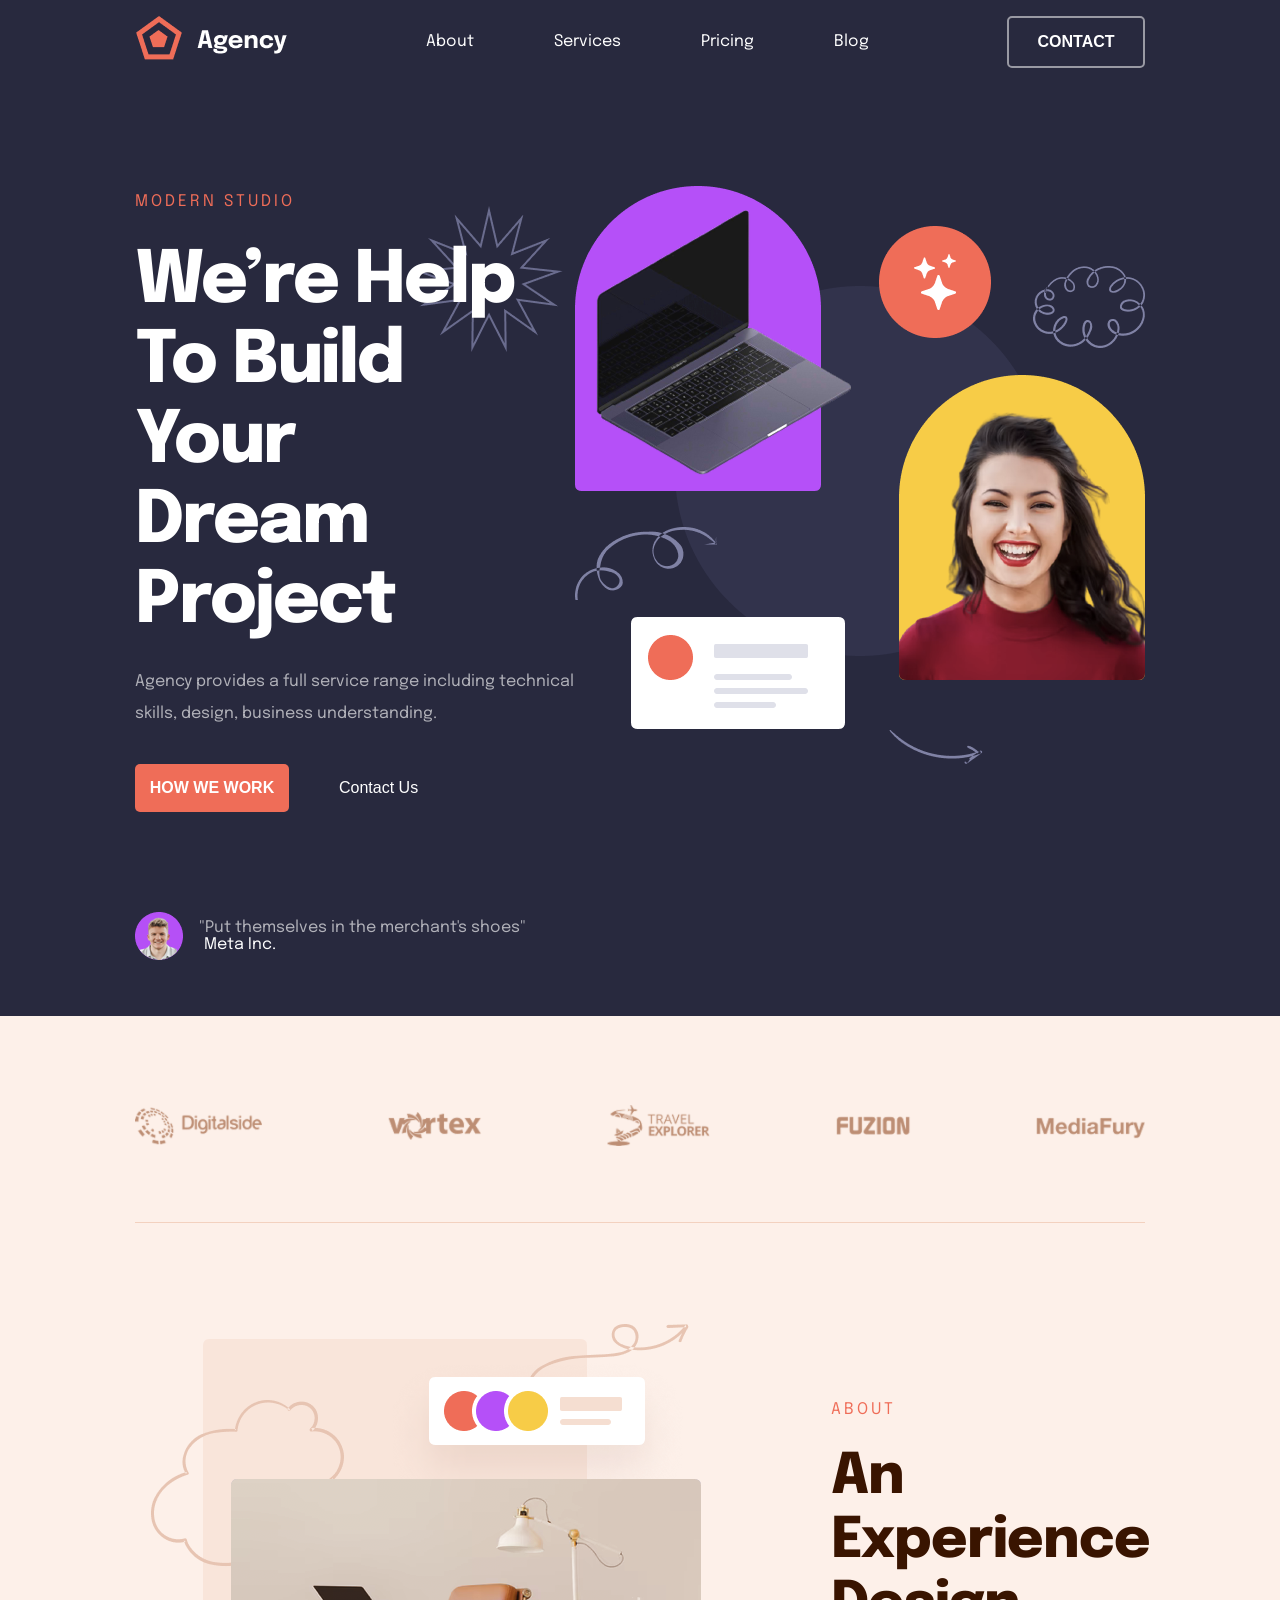
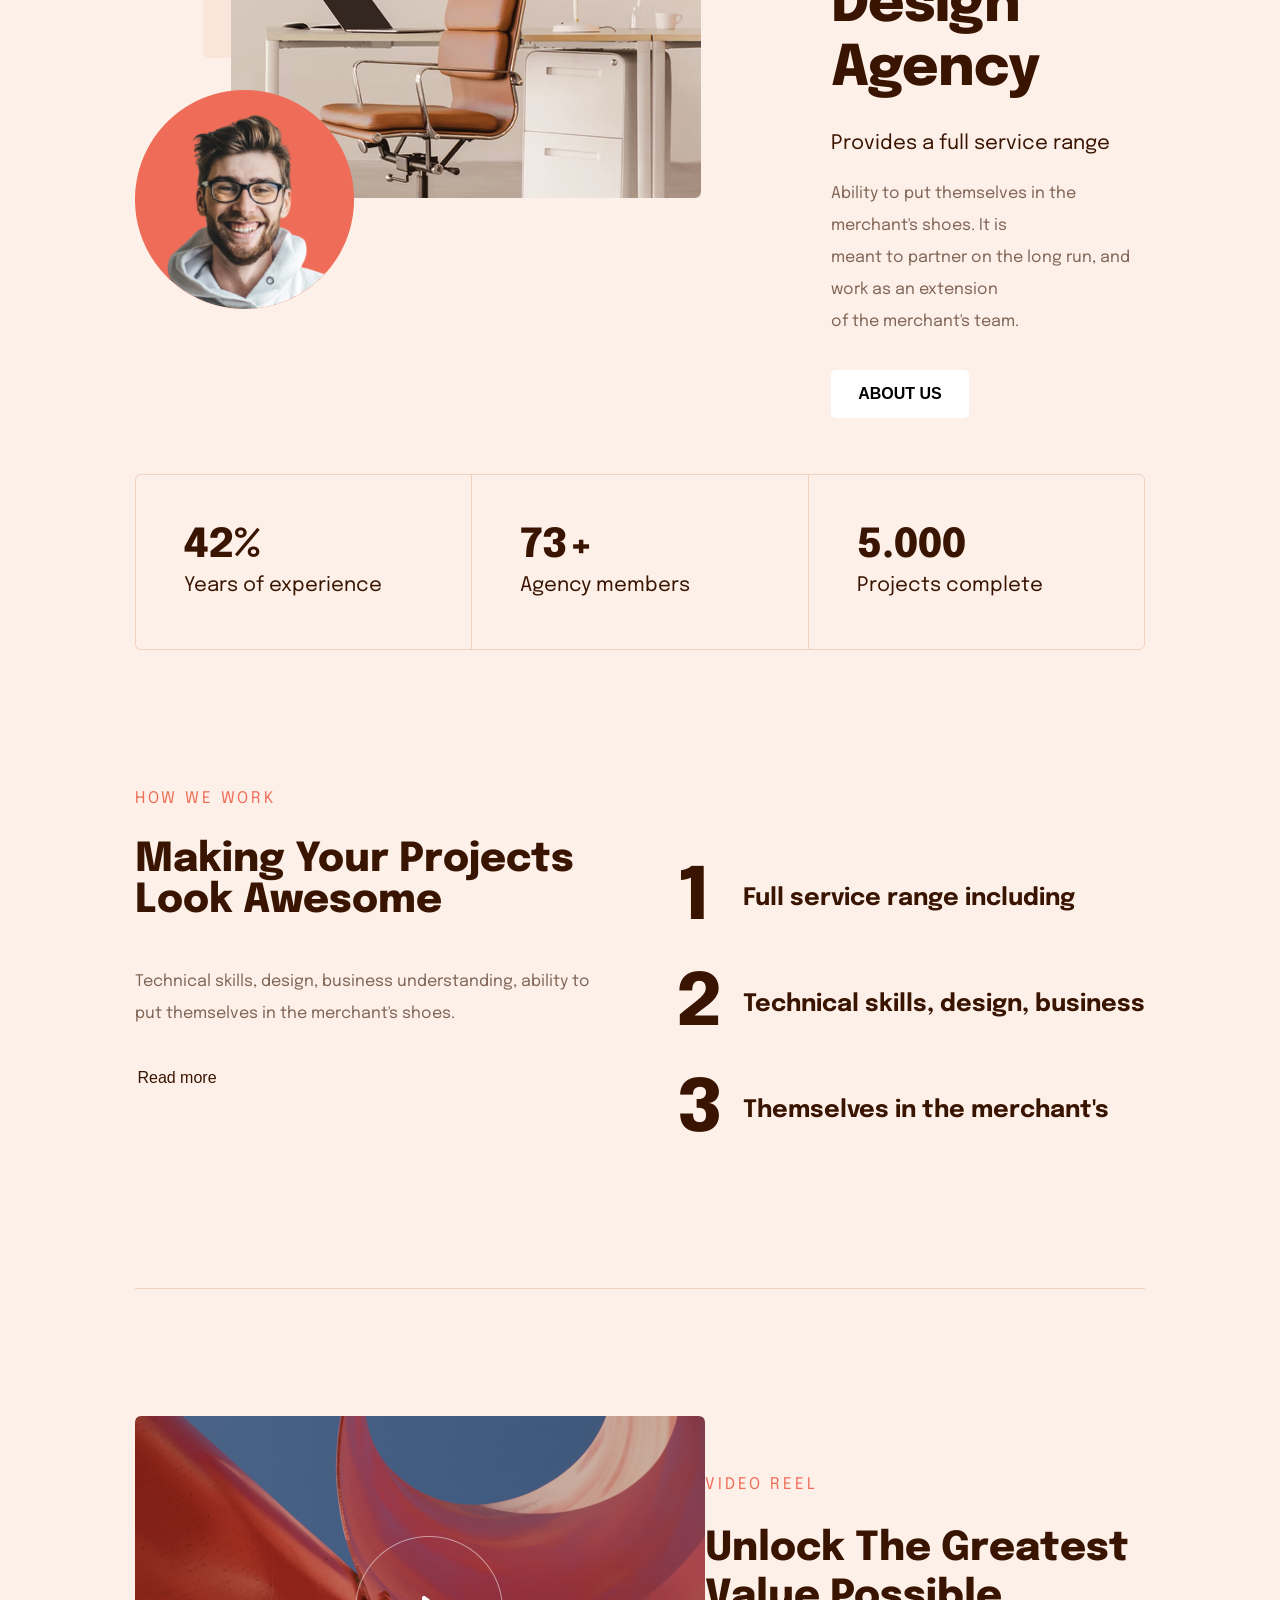
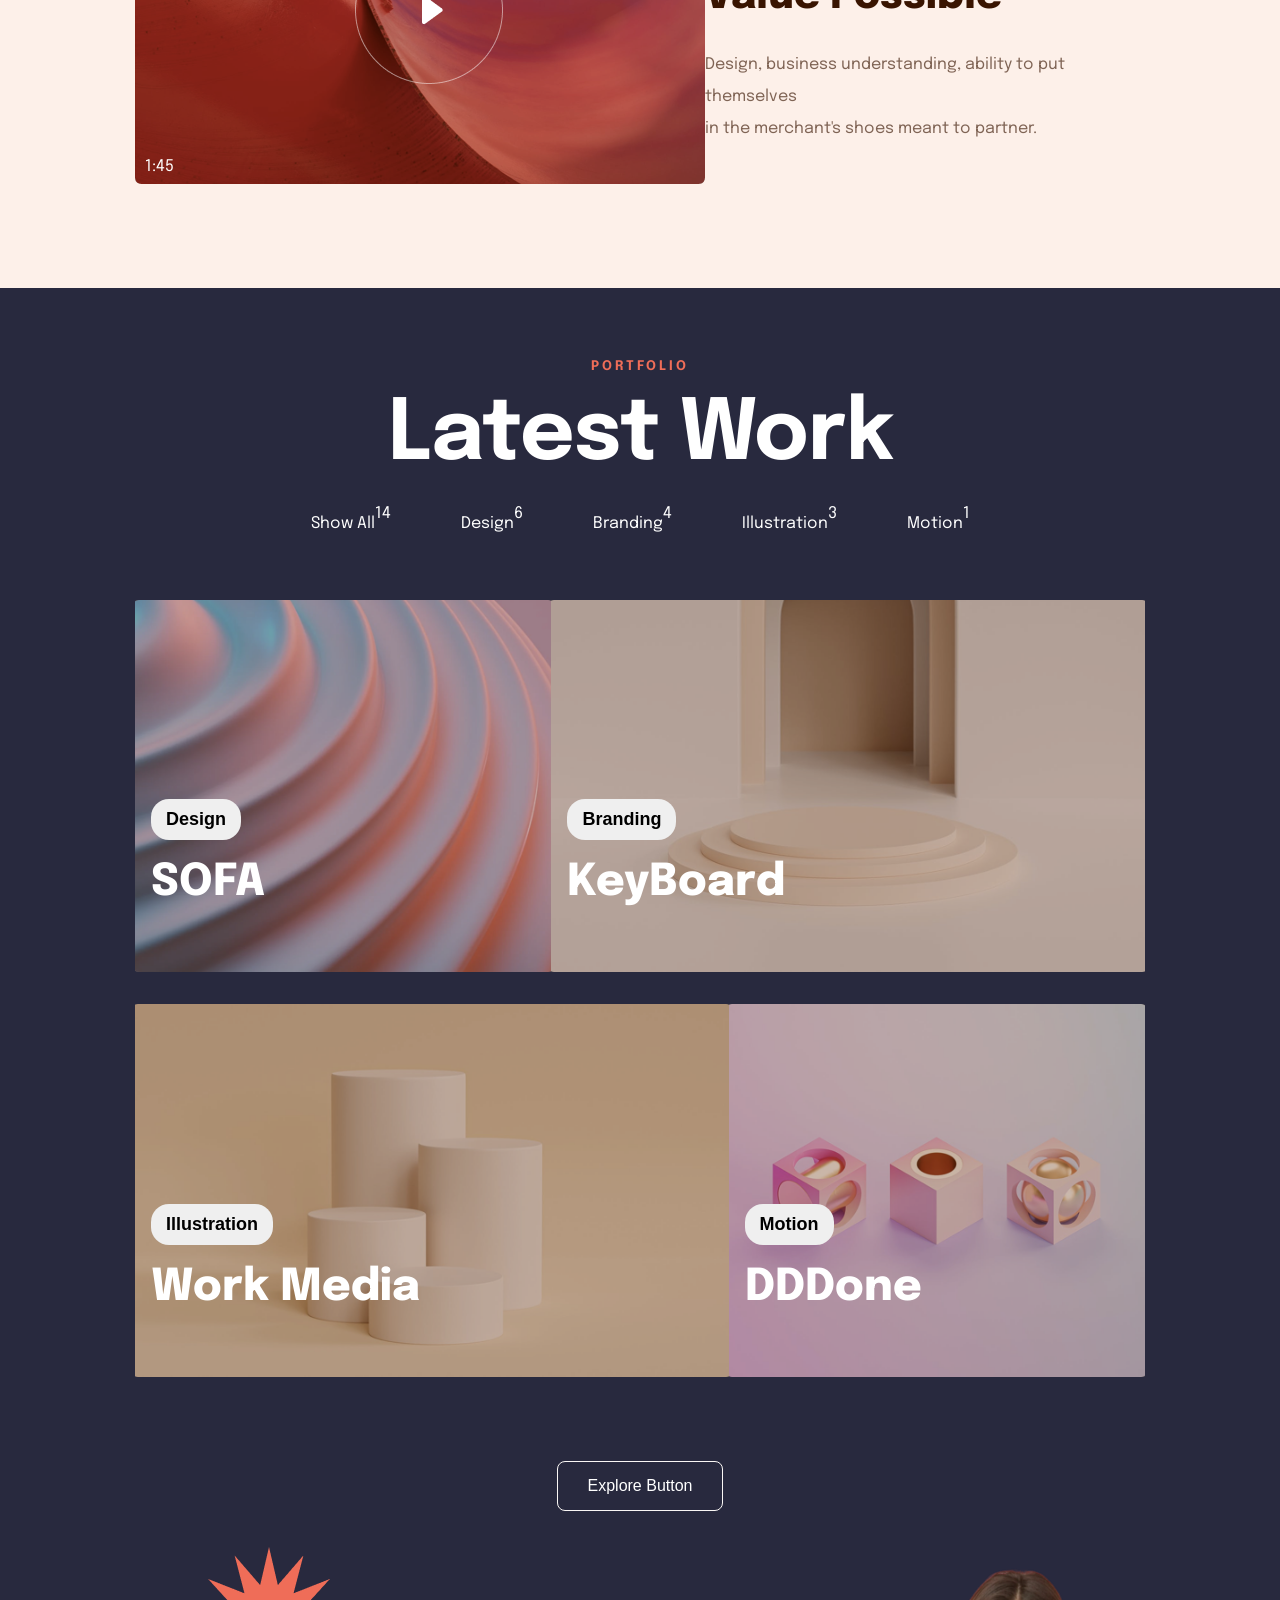
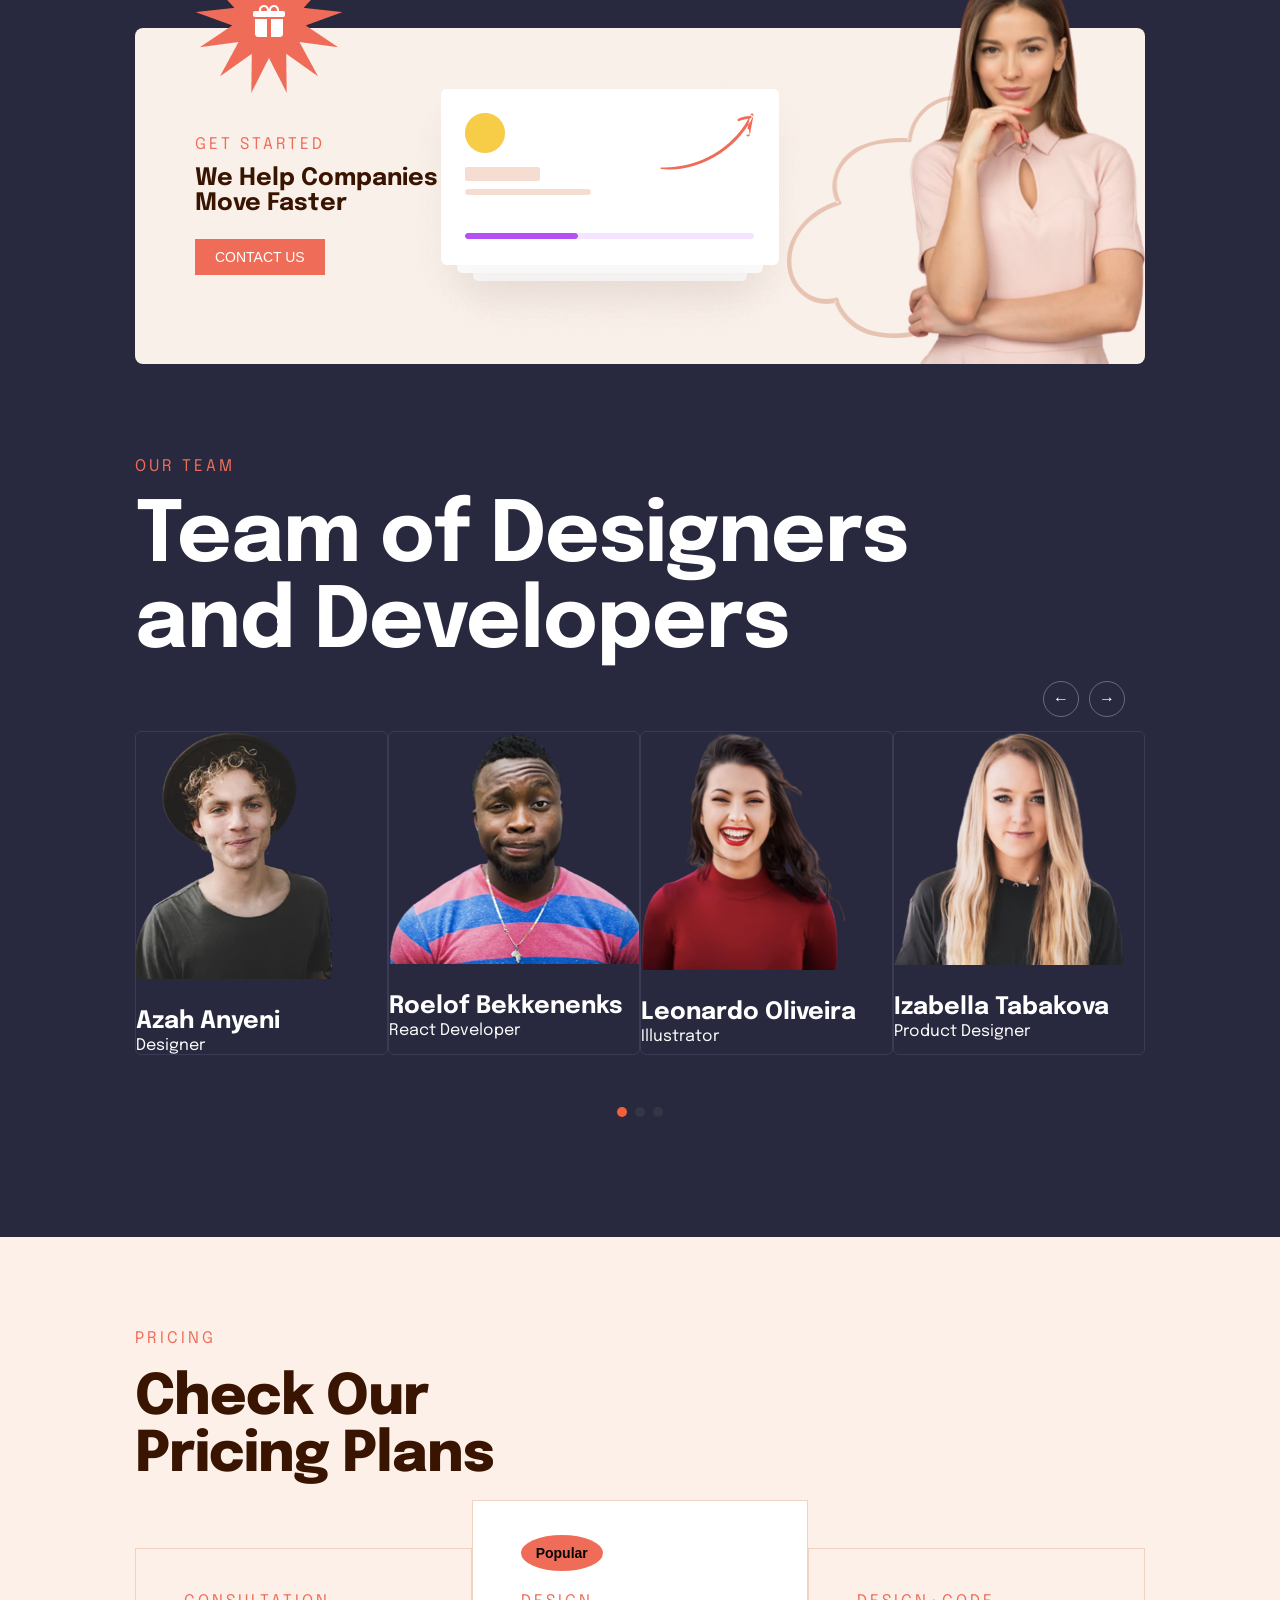
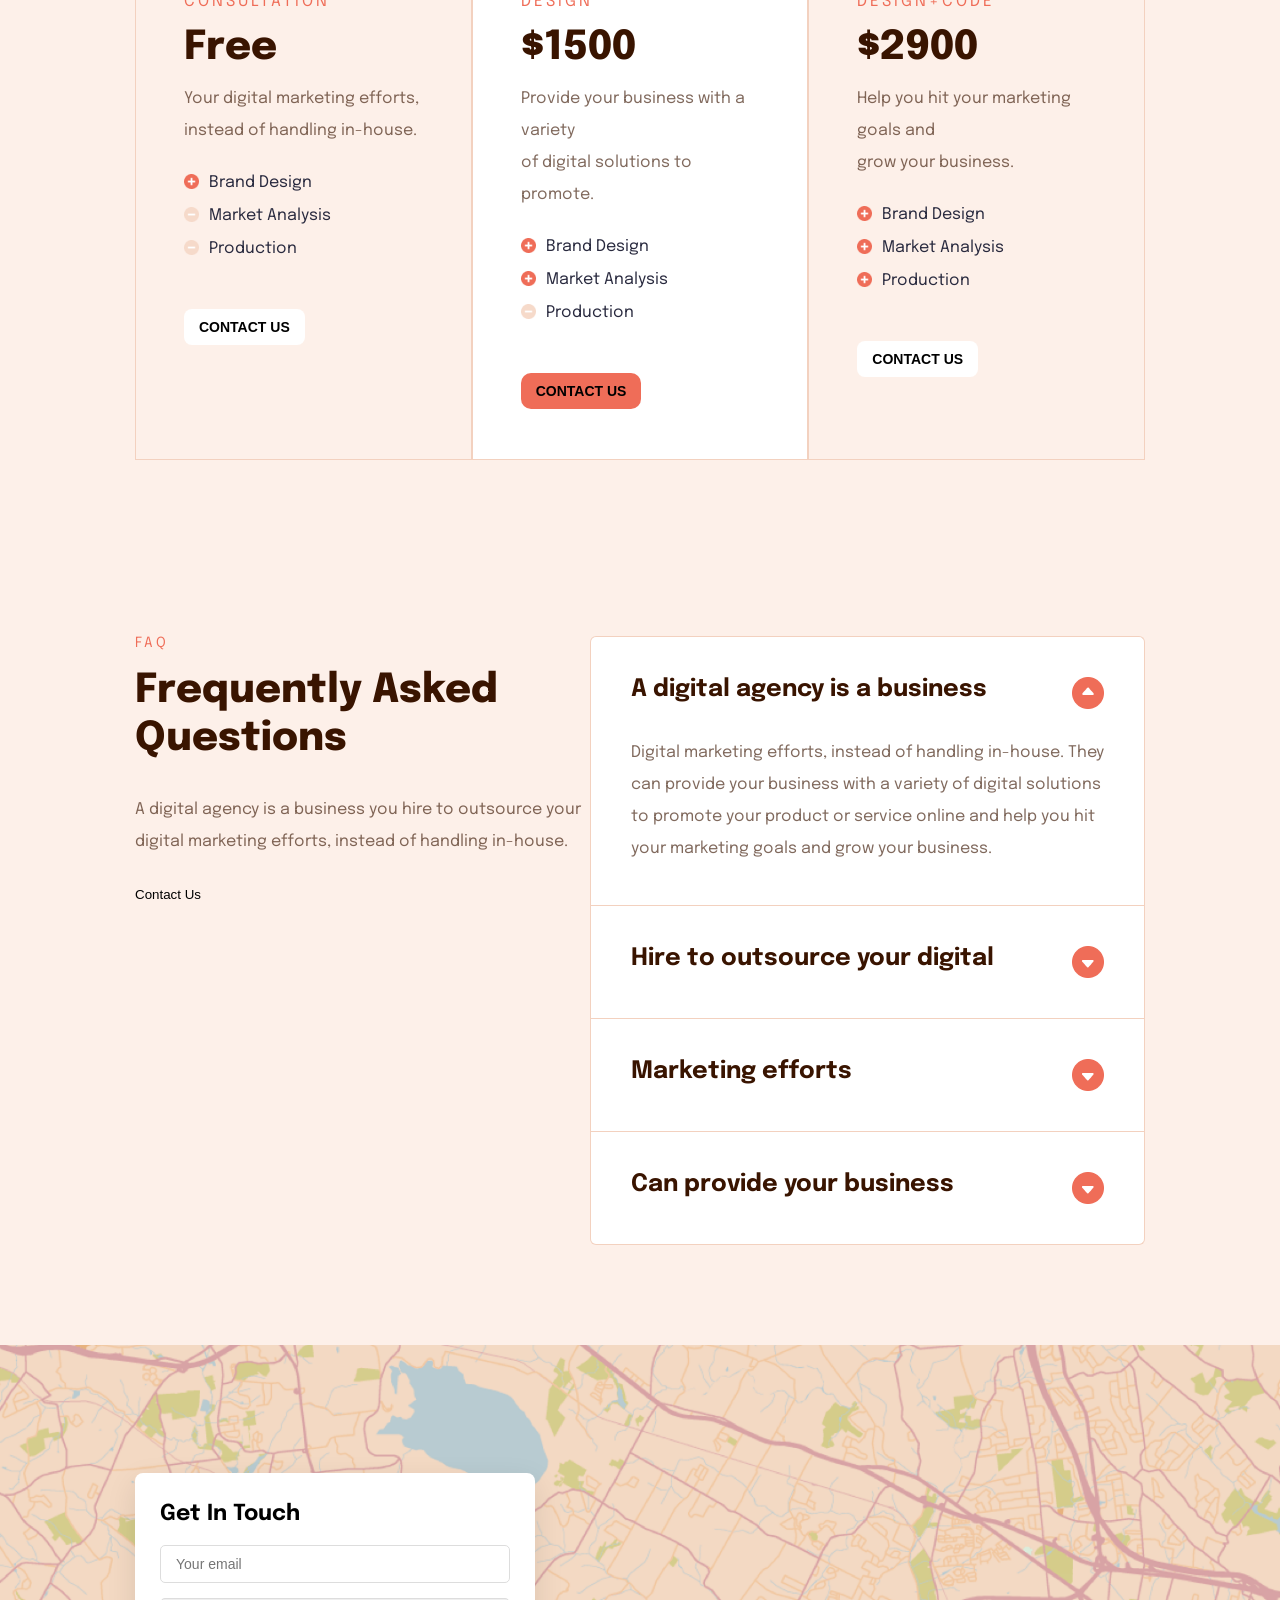
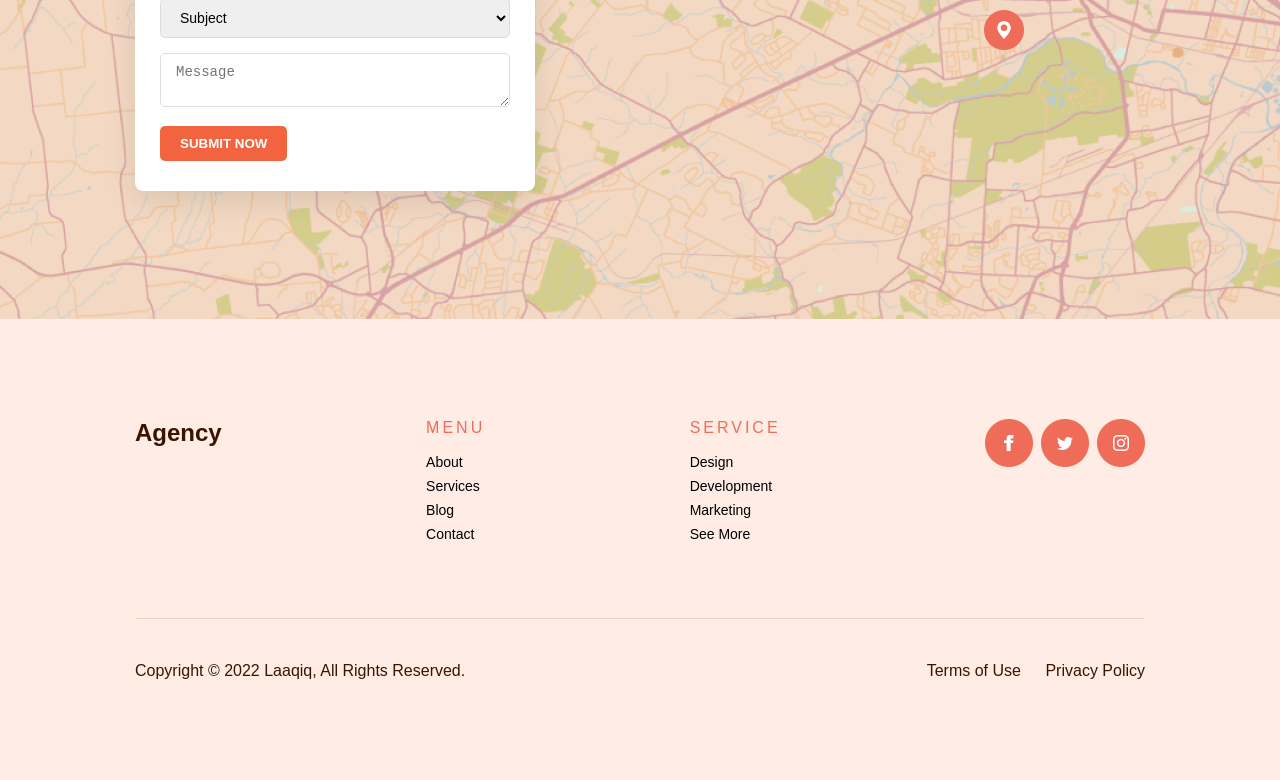
<file: index.html>
<!DOCTYPE html>
<html lang="en">

<head>
    <meta charset="UTF-8">
    <meta name="viewport" content="width=device-width, initial-scale=1.0">
    <title>Frontend Web Development Task</title>
    <link rel="stylesheet" href="style.css">
</head>

<body>
    <!-- --------Section 1--------- -->

    <div class="hero-container">
        <nav class="navbar">
            <div class="logo"><img src="/images/logo (1).png" alt="company-logo"></div>
            <ul class="nav-links">
                <li>About</li>
                <li>Services</li>
                <li>Pricing</li>
                <li>Blog</li>

            </ul>
            <button class="contct-btn">CONTACT</button>
        </nav>
        <div class="hero-content">
            <div class="left-section">
                <h5 class="tag-line">MODERN STUDIO</h5>
                <img class="star-img" src="/images/Star.png" alt="star-img">
                <h1>We’re Help<br> To Build Your<br> Dream Project</h1>
                <p class="description">
                    Agency provides a full service range including technical<br> skills, design, business understanding.
                </p>
                <div class="cta-buttons">
                    <button class="primary-btn">HOW WE WORK</button>
                    <button class="secondary-btn">Contact Us</button>
                </div>
                <div class="bitmap">
                    <img src="/images/Bitmap.png" alt="image">
                    <p>"Put themselves in the merchant's shoes"<br><span>&nbsp;Meta Inc.</span></p>

                </div>
            </div>
            <div class="right-section">
                <img src="/images/pic.png" alt="images">
            </div>

        </div>
    </div>

    <!-- ---------Page 2-------- -->

    <div class="service-container">
        <div class="company">
            <img src="images/logo (3).png" alt="company-logo">

            <hr class="custom-divider" />
        </div>
        <div class="section-2">
            <div class="section2-image">
                <img src="/images/pic (1).png" alt="image">
            </div>
            <div class="section2-content">
                <h5>ABOUT</h5>
                <h2>An Experience<br>
                    Design Agency</h2>
                <p class="text-big">Provides a full service range</p>
                <p>Ability to put themselves in the merchant's shoes. It is<br>
                    meant to partner on the long run, and work as an extension<br>
                    of the merchant's team.</p>
                <button class="btn-2">ABOUT US</button>
            </div>

        </div>
        <div class="stats-container">
            <div class="stat-box left-box">
                <h3 class="stat-number">42%</h3>
                <p class="stat-label">Years of experience</p>
            </div>
            <div class="stat-box middle-box">
                <h3 class="stat-number">73+</h3>
                <p class="stat-label">Agency members</p>
            </div>
            <div class="stat-box right-box">
                <h3 class="stat-number">5.000</h3>
                <p class="stat-label">Projects complete</p>
            </div>
        </div>


        <div class="section3-content">
            <div class="section3-left">
                <div class="heading1">
                    <h5>HOW WE WORK</h5>
                </div>
                <div class="heading2">
                    <h3>Making Your Projects<br>
                        Look Awesome</h3>
                </div>
                <p>Technical skills, design, business understanding, ability to<br>
                    put themselves in the merchant's shoes.</p>
                <button>Read more</button>
            </div>
            <div class="section3-right">
                <div class="num-1">
                    <h1>1</h1>
                    <h4>Full service range including</h4>
                </div>
                <div class="num-2">
                    <h1>2</h1>
                    <h4>Technical skills, design, business</h4>
                </div>
                <div class="num-3">
                    <h1>3</h1>
                    <h4>Themselves in the merchant's</h4>
                </div>
            </div>

        </div>
        <hr class="custom-divider2" />
        <div class="section4-content">
            <div class="section4-left">
                <img src="images/Bitmap (1).png" alt="image">
                <img class="play-btn" src="/images/play.png" alt="play-btn">
                <p>1:45</p>
            </div>
            <div class="section4-right">
                <h5>VIDEO REEL</h5>
                <h3>Unlock The Greatest<br>Value Possible</h3>
                <p>Design, business understanding, ability to put themselves<br>
                    in the merchant's shoes meant to partner.</p>
            </div>
        </div>

    </div>

    <!-- ---------Page 3------- -->
    <div class="page3-container">
        <div class="page3-section1">
            <div class="portfolio">
                <h5>PORTFOLIO</h5>
            </div>
            <div class="main-heading">
                <h2>Latest Work</h2>
            </div>
            <div class="tabs">
                <li class="tab">Show All<span>14</span></li>
                <li class="tab">Design<span>6</span></li>
                <li class="tab">Branding<span>4</span></li>
                <li class="tab">Illustration<span>3</span></li>
                <li class="tab">Motion<span>1</span></li>
            </div>
        </div>

        <div class="page3-section2">
            <div class="card1">
                <img class="img1" src="/images/sofa.png" alt="sofa">
                <div class="text-on-image">
                    <button>Design</button>
                    <h3>SOFA</h3>
                </div>
            </div>

            <div class="card1">
                <img class="img2" src="/images/keyboard.png" alt="sofa">
                <div class="text-on-image">
                    <button>Branding</button>
                    <h3>KeyBoard</h3>
                </div>
            </div>
        </div>

        <div class="page3-section3">
            <div class="card2">
                <img class="img2" src="/images/workmedia.png" alt="sofa">
                <div class="text-on-image">
                    <button>Illustration</button>
                    <h3>Work Media</h3>
                </div>
            </div>

            <div class="card2">
                <img class="img1" src="/images/dddone.png" alt="sofa">
                <div class="text-on-image">
                    <button>Motion</button>
                    <h3>DDDone</h3>
                </div>
            </div>

        </div>
        <div class="explore-btn">
            <button>Explore Button</button>
        </div>

        <div class="page3-section4">
            <div class="cont1">
                <img src="/images/star-img2.png" alt="star-img2">
                <h5>GET STARTED</h5>
                <h4>We Help Companies<br>
                    Move Faster</h4>
                <button>CONTACT US</button>
            </div>
            <div class="cont2">
                <img src="/images/middle-img.png" alt="middle-img">
            </div>
            <div class="cont3">
                <img class="girl-img" src="/images/girl-img.png" alt="">
                <img class="cloud-img" src="/images/cloud-img.png" alt="">
            </div>
        </div>
        <div class="page3-section5">
            <div class="ourteam">
                <h5>OUR TEAM</h5>
            </div>
            <div class="ourteam-heading">
                <h2>Team of Designers<br>
                    and Developers</h2>
            </div>
        </div>

        <div class="page3-section6">
            <div class="arrow-buttons">
                <button class="arrow left">&#8592;</button>
                <button class="arrow right">&#8594;</button>
            </div>

            <div class="team-img">
                <img src="/images/team1.png" alt="">
                <h4>Azah Anyeni</h4>
                <p>Designer</p>
            </div>
            <div class="team-img">
                <img src="/images/team2.png" alt="">
                <h4>Roelof Bekkenenks</h4>
                <p>React Developer</p>
            </div>
            <div class="team-img">
                <img src="/images/team3.png" alt="">
                <h4>Leonardo Oliveira</h4>
                <p>Illustrator</p>
            </div>
            <div class="team-img">
                <img src="/images/team4.png" alt="">
                <h4>Izabella Tabakova</h4>
                <p>Product Designer</p>
            </div>

        </div>


        <div class="dots">
            <span class="dot active"></span>
            <span class="dot"></span>
            <span class="dot"></span>
        </div>


    </div>
    <!-- --------Page4--------- -->

    <div class="page4-container">

        <div class="page4-section1">
            <h5>PRICING</h5>
            <h2>Check Our<br>
                Pricing Plans</h2>
        </div>

        <div class="pricing-cards">
            <div class="pricing-card1">
                <h5>Consultation</h5>
                <h3>Free</h3>
                <p>Your digital marketing efforts,<br>instead of handling in-house.</p>
                <ul>
                    <div class="plus-li-1">
                        <img src="/images/plus.png" alt="plus-img">
                    <li>Brand Design</li>
                    </div>
                    
                    <div class="plus-li-1">
                        <img src="/images/minus.png" alt="plus-img">
                        <li>Market Analysis</li>
                    </div>

                    <div class="plus-li-1">
                        <img src="/images/minus.png" alt="plus-img">
                        <li>Production</li>
                    </div>                    
                </ul>
                <button>CONTACT US</button>
            </div>

            <div class="pricing-card2">
                <button class="upper-btn">Popular</button>
                <h5>DESIGN</h5>
                <h3>$1500</h3>
                <p>Provide your business with a variety<br>of digital solutions to promote.</p>
                <ul>
                    <div class="plus-li-1">
                        <img src="/images/plus.png" alt="plus-img">
                        <li>Brand Design</li>
                    </div>

                    <div class="plus-li-1">
                        <img src="/images/plus.png" alt="plus-img">
                        <li>Market Analysis</li>
                    </div>

                    <div class="plus-li-1">
                        <img src="/images/minus.png" alt="plus-img">
                        <li>Production</li>
                    </div>                    
                </ul>
                <button class="red-btn">CONTACT US</button>
            </div>

            <div class="pricing-card1">
                <h5>Design+Code</h5>
                <h3>$2900</h3>
                <p>Help you hit your marketing goals and<br>grow your business.</p>
                <ul>
                    <div class="plus-li-1">
                        <img src="/images/plus.png" alt="plus-img">
                        <li>Brand Design</li>
                    </div> 
                    
                    <div class="plus-li-1">
                        <img src="/images/plus.png" alt="plus-img">
                        <li>Market Analysis</li>
                    </div> 
                    
                    <div class="plus-li-1">
                        <img src="/images/plus.png" alt="plus-img">
                        <li>Production</li>
                    </div> 
                    
                </ul>
                <button>CONTACT US</button>
            </div>
        </div>

        <div class="page4-FAQ">
            <div class="faq-left">
                <h5>FAQ</h5>
                <h3>Frequently Asked<br>
                    Questions</h3>
                <p>A digital agency is a business you hire to outsource your<br>
                    digital marketing efforts, instead of handling in-house.</p>
                <button>Contact Us</button>
            </div>

            <div class="faq-right">
                <div class="dropdown">
                    <!-- <div class="one-up"> -->
                    <div class="one">
                        <div class="faq-title">
                            <h4>A digital agency is a business</h4>
                            <img src="/images/up.png" alt="up arrow">
                        </div>


                        <p>Digital marketing efforts, instead of handling in-house.
                            They<br>can provide your business with a variety of digital solutions<br>
                            to promote your product or service online and help you hit<br>
                            your marketing goals and grow your business.</p>
                    </div>
                    <div class="two">
                        <h4>Hire to outsource your digital</h4>
                        <img src="/images/down.png" alt="">
                    </div>
                    <div class="three">
                        <h4>Marketing efforts</h4>
                        <img src="/images/down.png" alt="">

                    </div>
                    <div class="four">
                        <h4>Can provide your business</h4>
                        <img src="/images/down.png" alt="">

                    </div>
                </div>
            </div>
        </div>

 
          

    </div>

    <div class="contact-section">
        <div class="contact-box">
          <h2>Get In Touch</h2>
          <form>
            <input type="email" placeholder="Your email" required />
            <select>
              <option>Subject</option>
              <option>Support</option>
              <option>Sales</option>
            </select>
            <textarea placeholder="Message"></textarea>
            <button type="submit">SUBMIT NOW</button>
          </form>
        </div>
      
        <div class="map-pin">
          <img src="/images/pin.png" alt="location marker" />
        </div>
      </div>

<!-- FOOTER -->
<footer class="footer">
    <div class="footer-top">
      <div class="footer-column">
        <h3>Agency</h3>
      </div>
      <div class="footer-column">
        <h4>MENU</h4>
        <ul>
          <li>About</li>
          <li>Services</li>
          <li>Blog</li>
          <li>Contact</li>
        </ul>
      </div>
      <div class="footer-column">
        <h4>SERVICE</h4>
        <ul>
          <li>Design</li>
          <li>Development</li>
          <li>Marketing</li>
          <li>See More</li>
        </ul>
      </div>
      <div class="footer-column social-icons">
        <img src="/images/social.png" alt="">
      </div>
    </div>
  
    <hr/>
  
    <div class="footer-bottom">
      <p>Copyright © 2022 Laaqiq, All Rights Reserved.</p>
      <div class="links">
        <a href="#">Terms of Use</a>
        <a href="#">Privacy Policy</a>
      </div>
    </div>
  </footer>
  


</body>

</html>
</file>
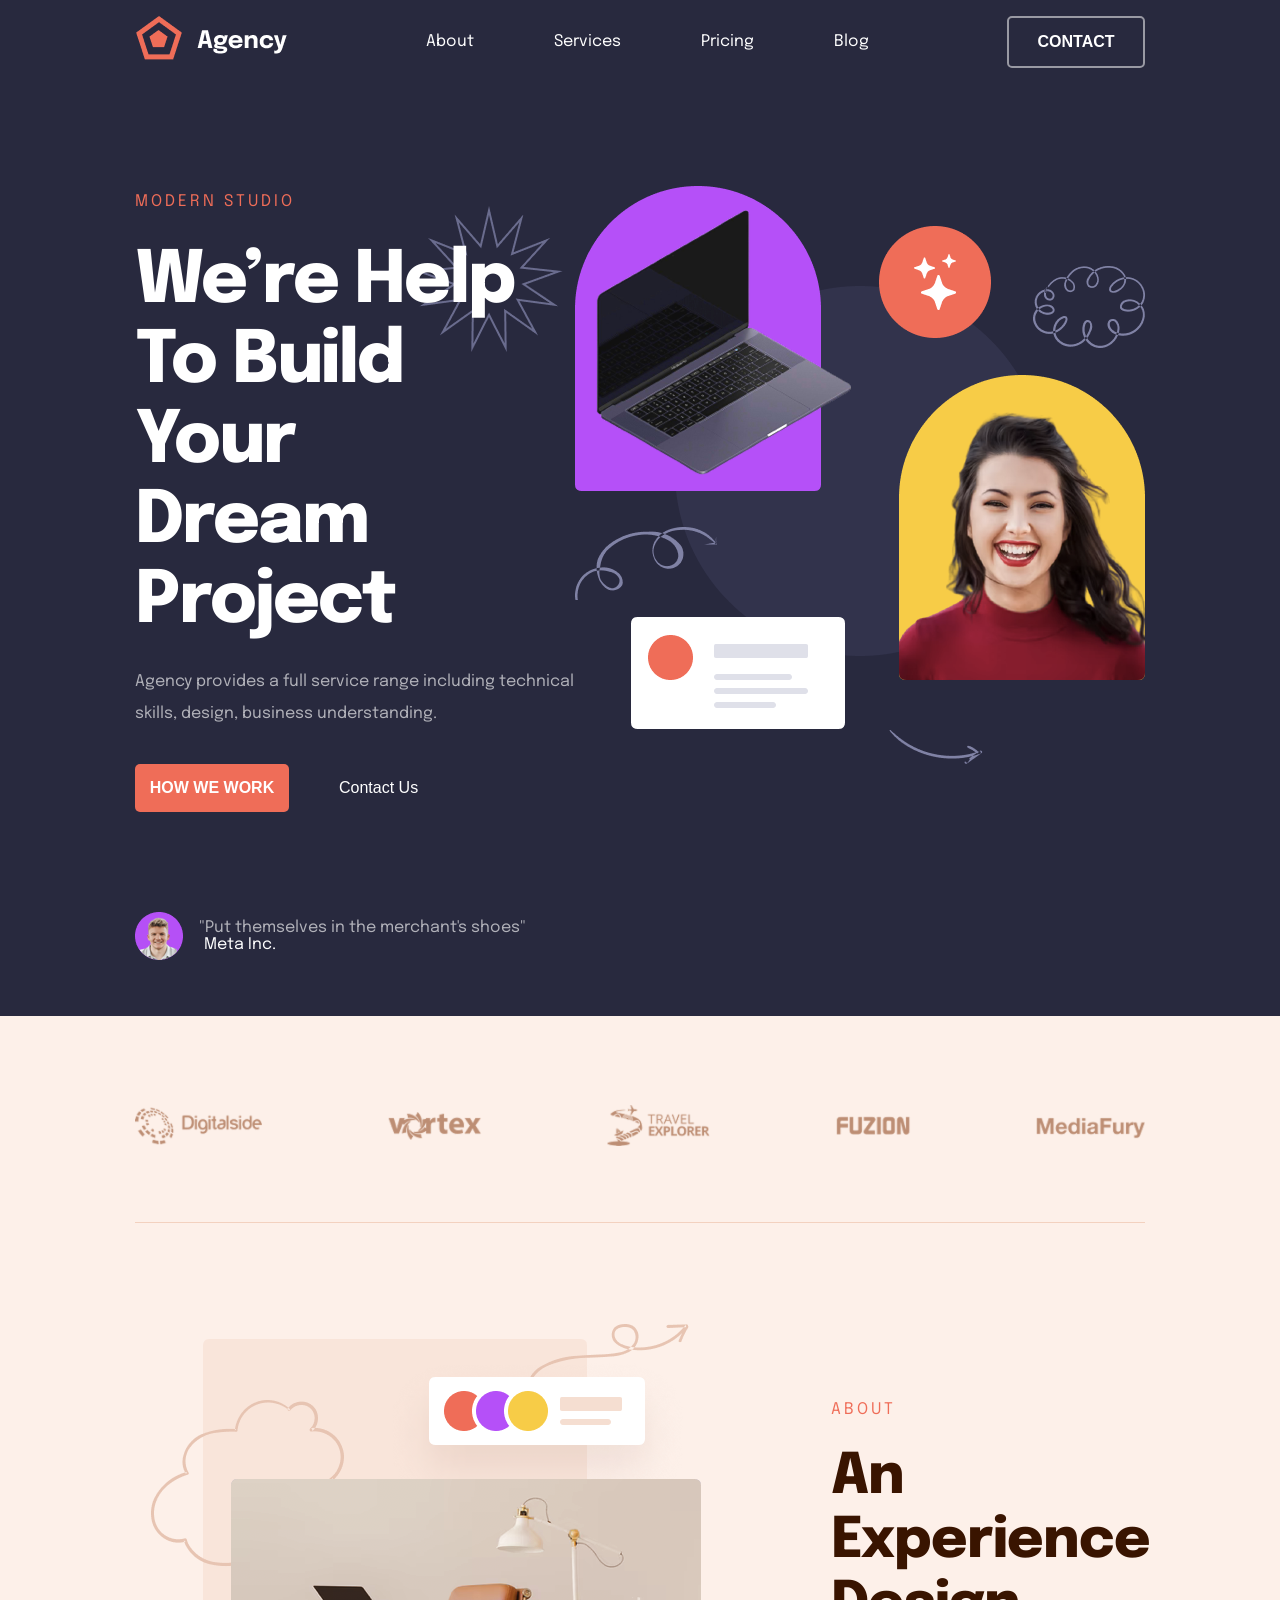
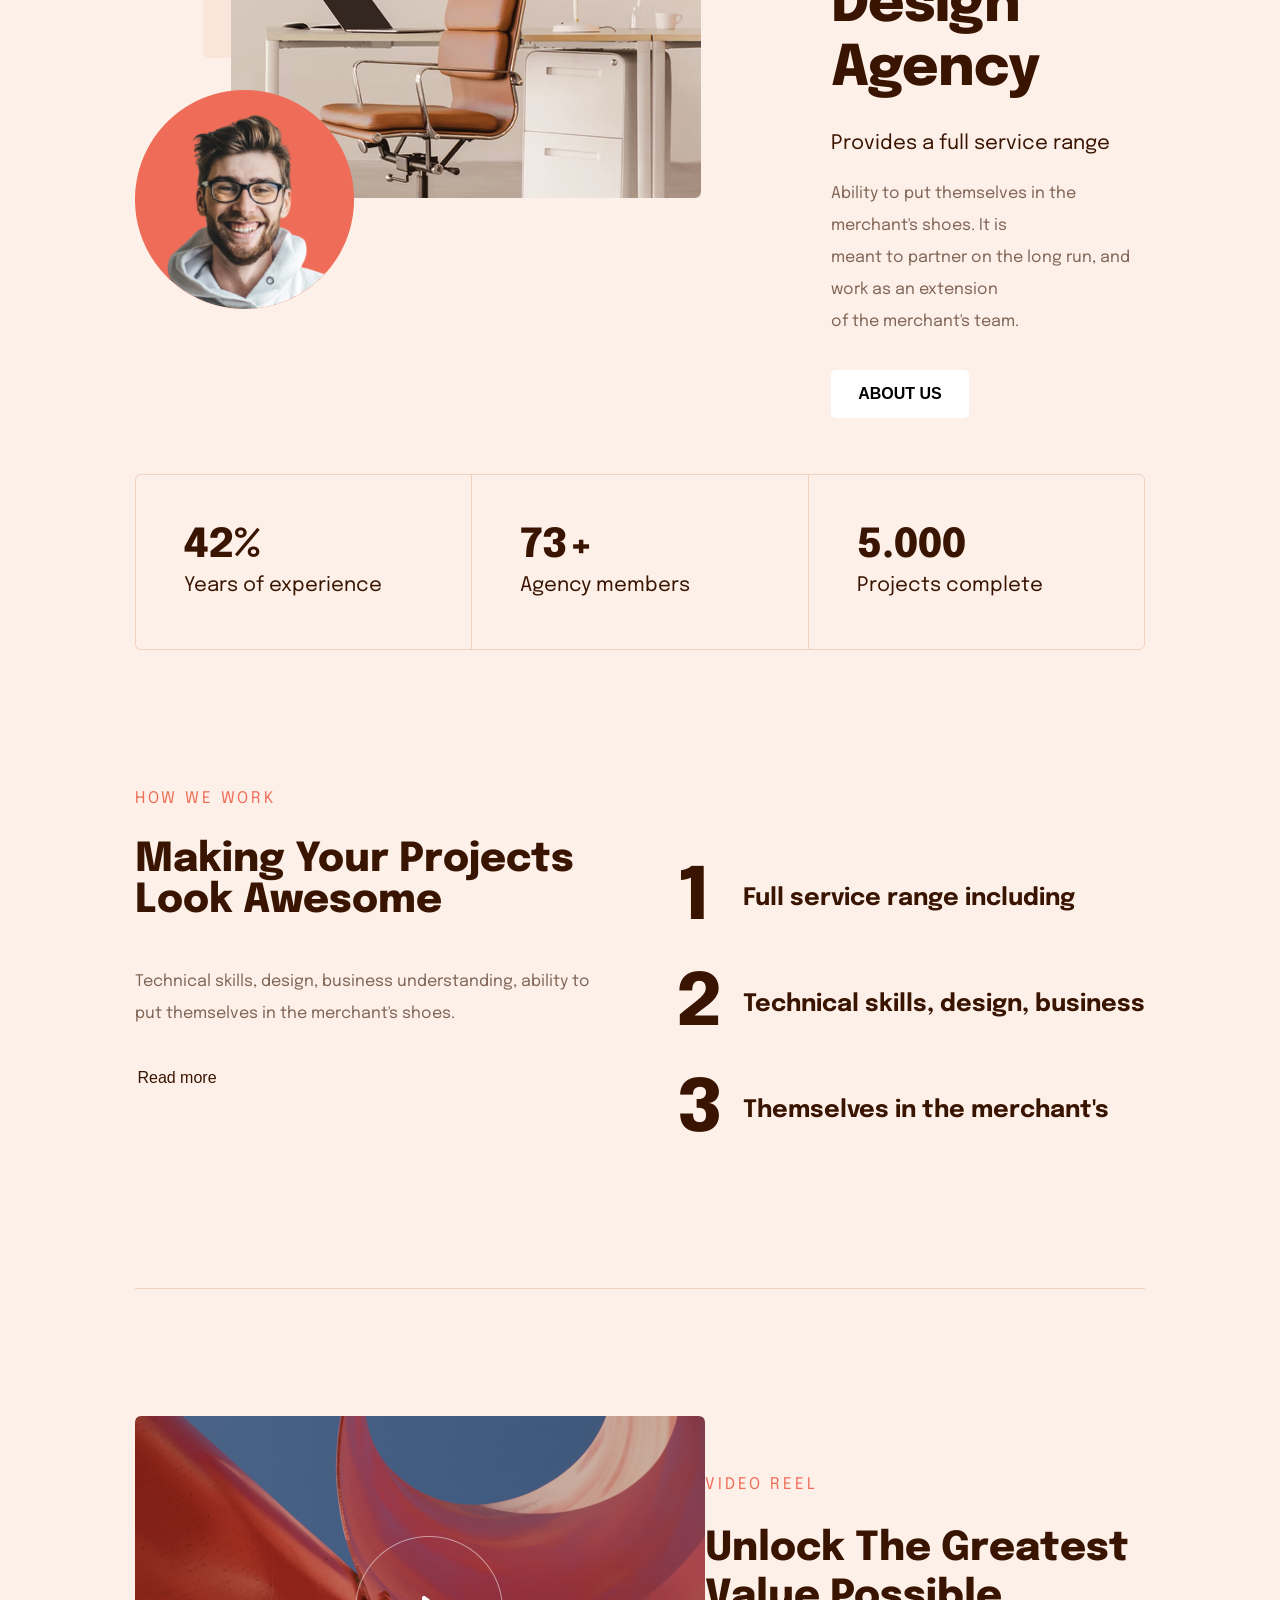
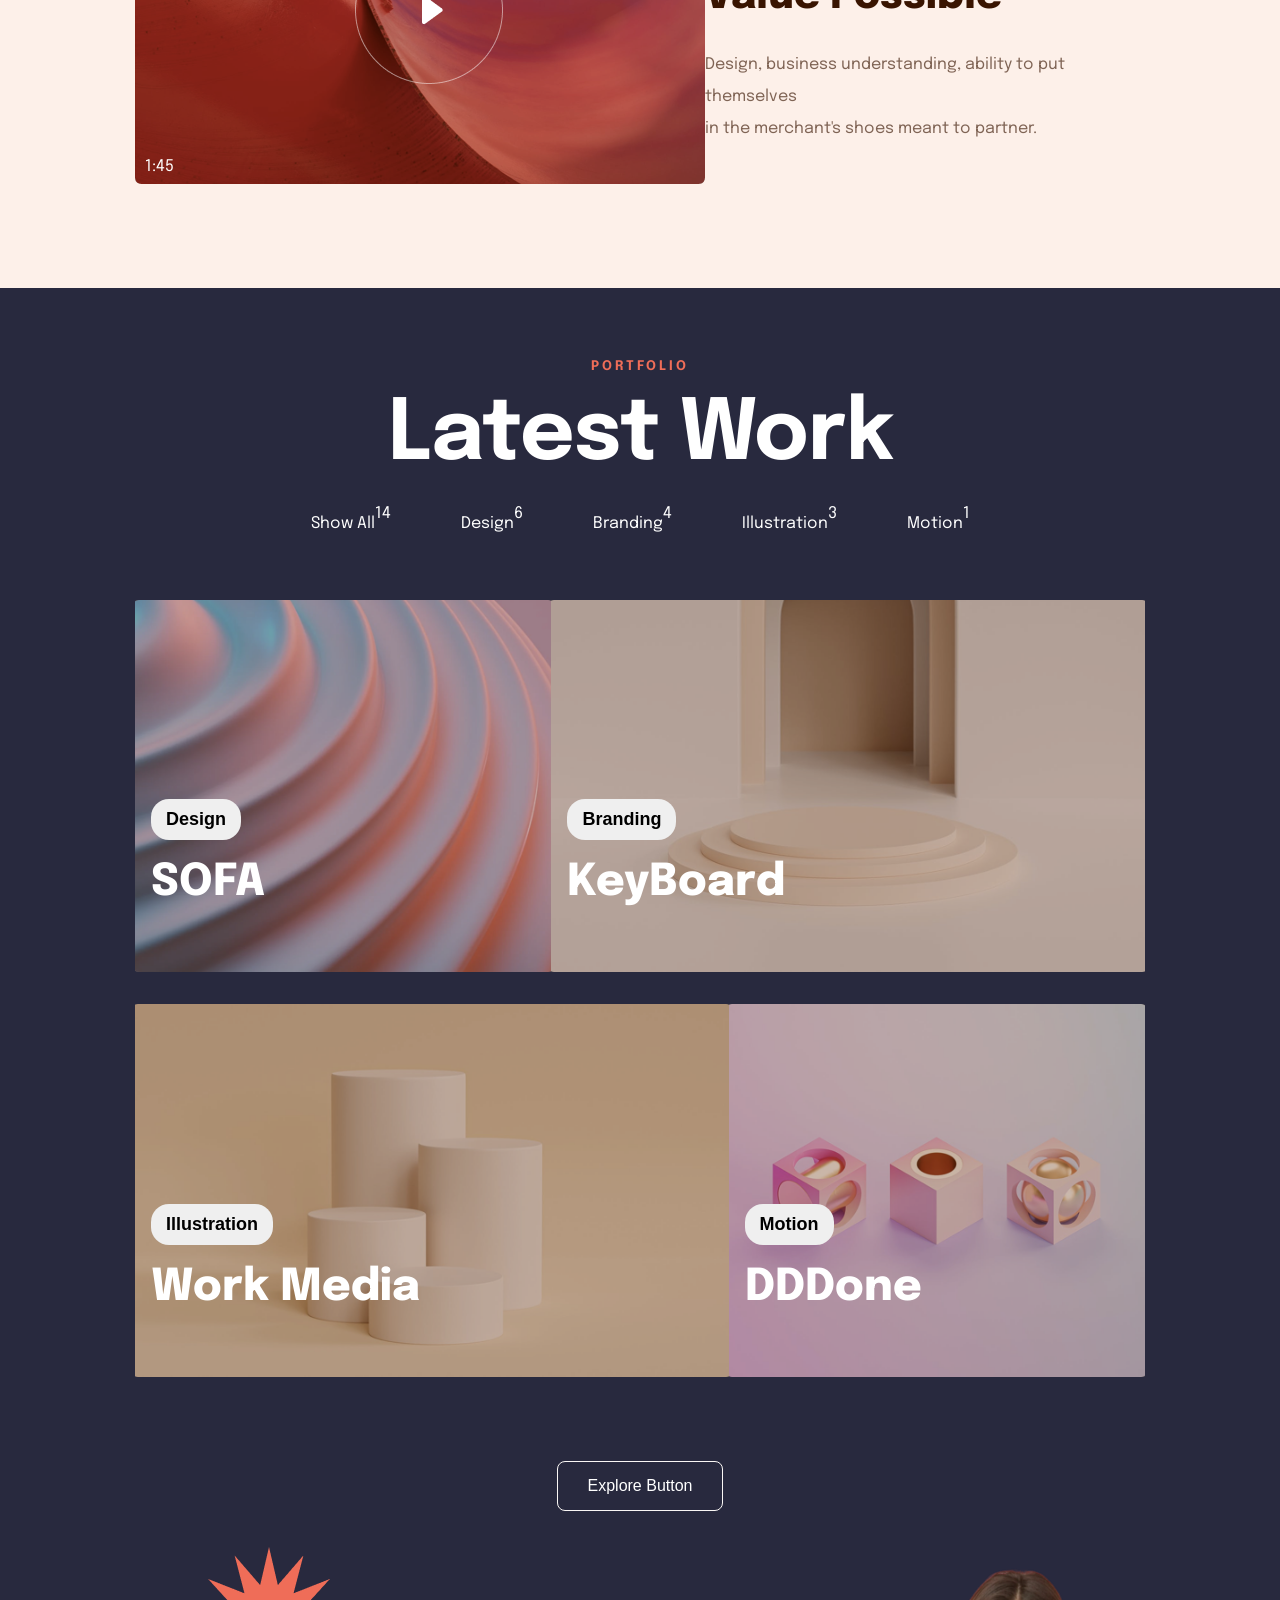
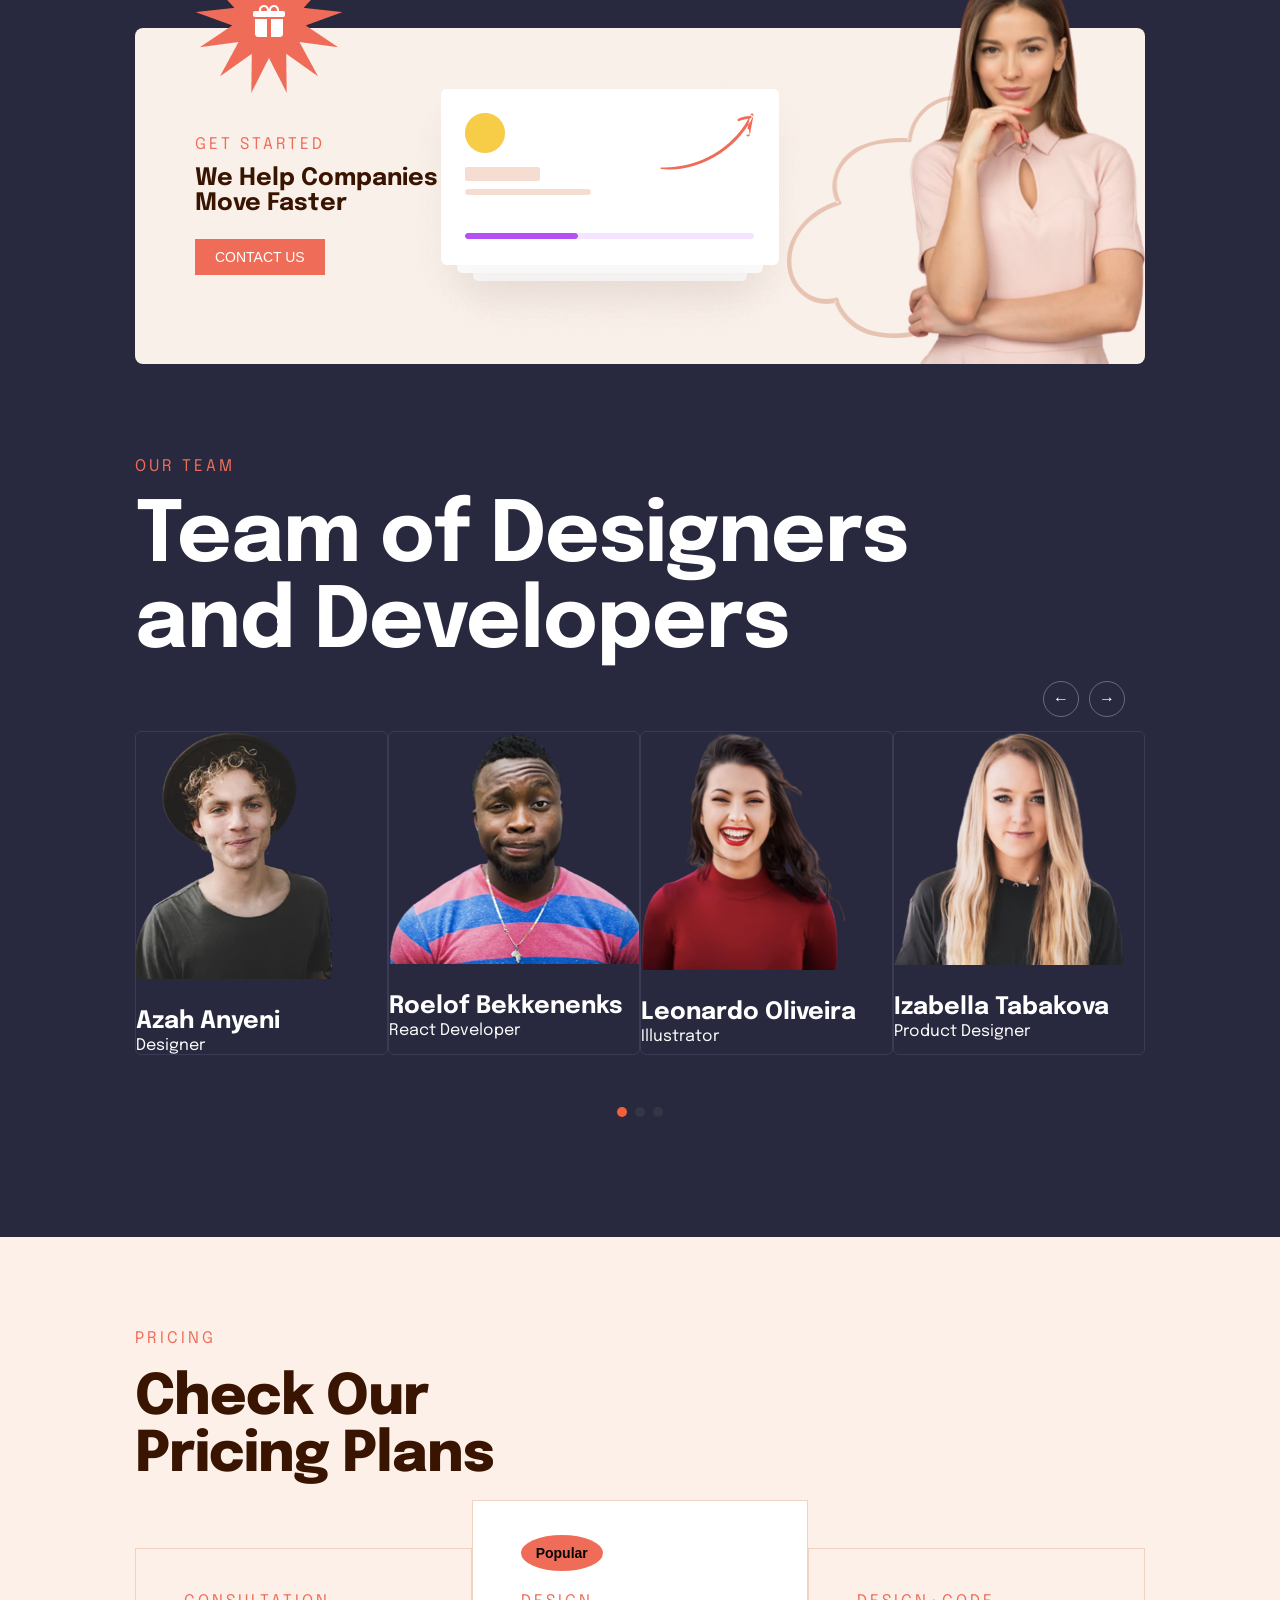
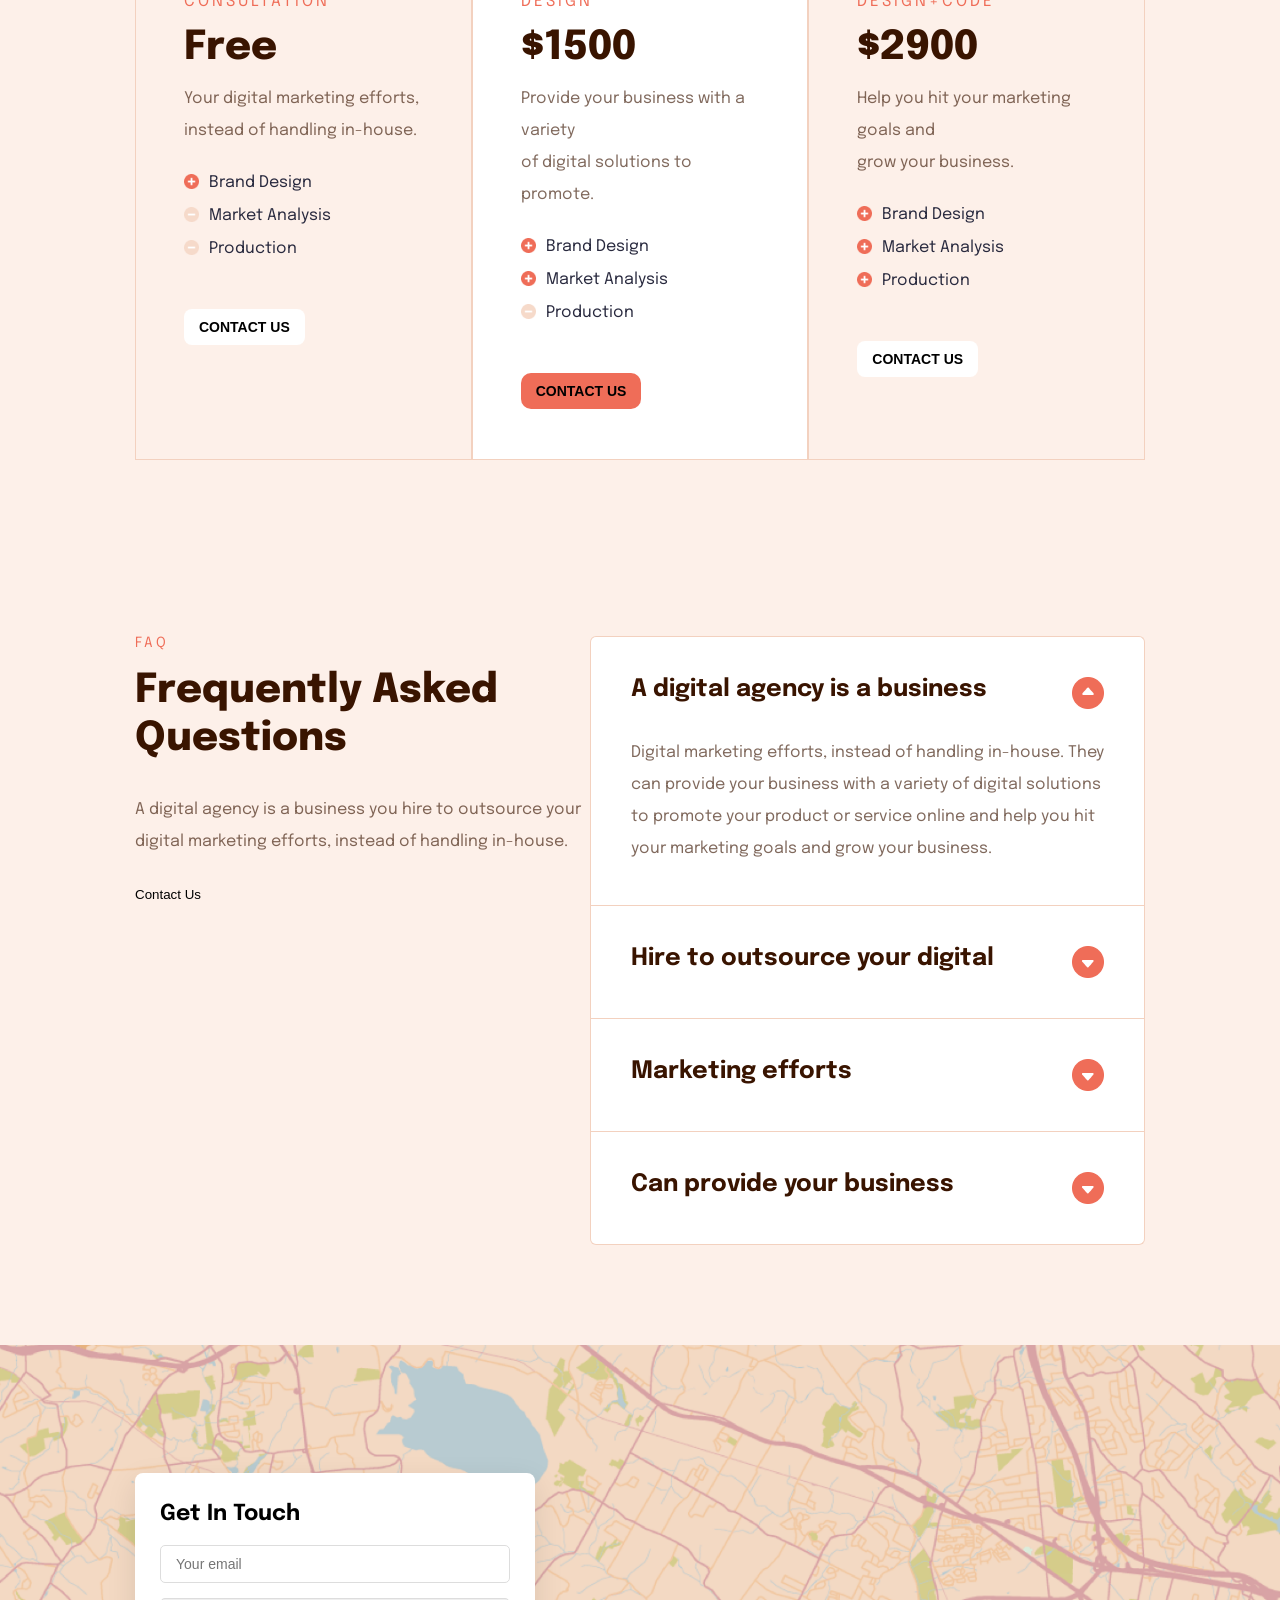
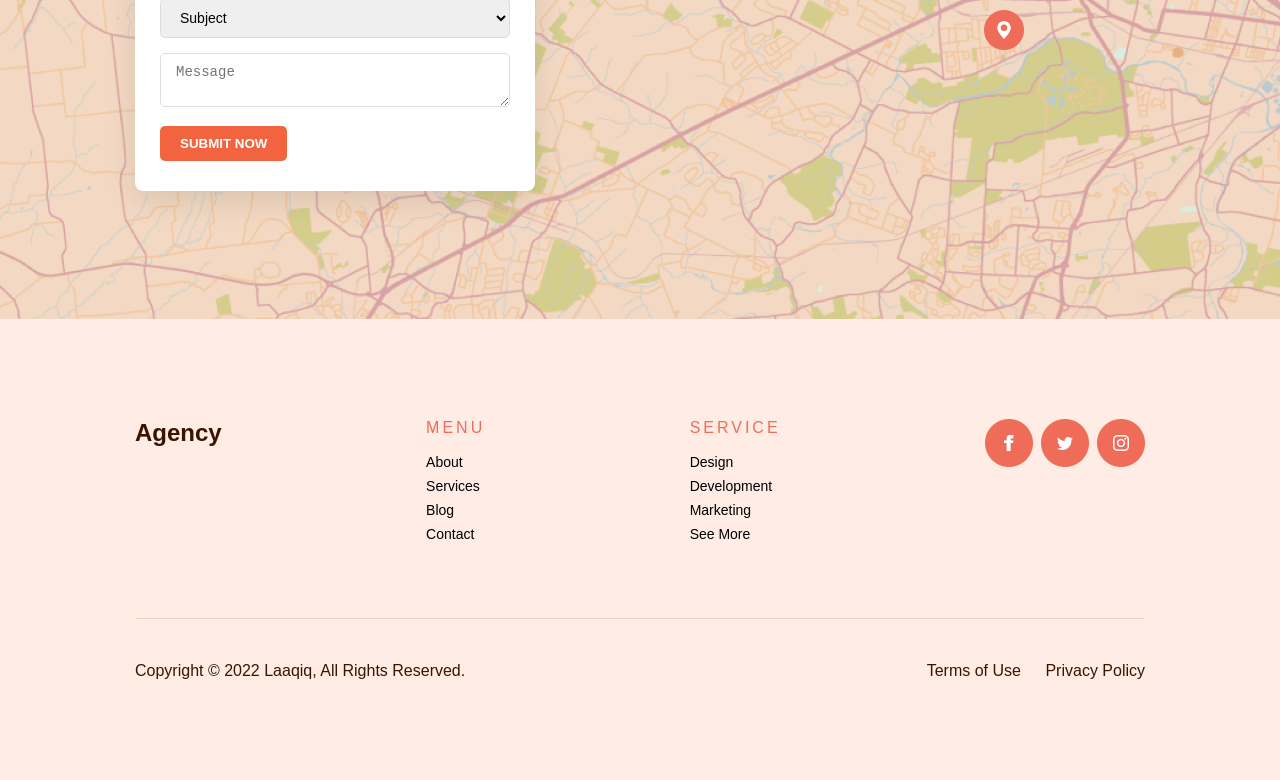
<file: Theemwiz/index.html>
<!DOCTYPE html>
<html lang="en">

<head>
    <meta charset="UTF-8">
    <meta name="viewport" content="width=device-width, initial-scale=1.0">
    <title>Frontend Web Development Task</title>
    <link rel="stylesheet" href="style.css">
</head>

<body>
    <!-- --------Section 1--------- -->

    <div class="hero-container">
        <nav class="navbar">
            <div class="logo"><img src="images/logo (1).png" alt="company-logo"></div>
            <ul class="nav-links">
                <li>About</li>
                <li>Services</li>
                <li>Pricing</li>
                <li>Blog</li>

            </ul>
            <button class="contct-btn">CONTACT</button>
        </nav>
        <div class="hero-content">
            <div class="left-section">
                <h5 class="tag-line">MODERN STUDIO</h5>
                <img class="star-img" src="images/Star.png" alt="star-img">
                <h1>We’re Help<br> To Build Your<br> Dream Project</h1>
                <p class="description">
                    Agency provides a full service range including technical<br> skills, design, business understanding.
                </p>
                <div class="cta-buttons">
                    <button class="primary-btn">HOW WE WORK</button>
                    <button class="secondary-btn">Contact Us</button>
                </div>
                <div class="bitmap">
                    <img src="images/Bitmap.png" alt="image">
                    <p>"Put themselves in the merchant's shoes"<br><span>&nbsp;Meta Inc.</span></p>

                </div>
            </div>
            <div class="right-section">
                <img src="images/pic.png" alt="images">
            </div>

        </div>
    </div>

    <!-- ---------Page 2-------- -->

    <div class="service-container">
        <div class="company">
            <img src="images/logo (3).png" alt="company-logo">

            <hr class="custom-divider" />
        </div>
        <div class="section-2">
            <div class="section2-image">
                <img src="images/pic (1).png" alt="image">
            </div>
            <div class="section2-content">
                <h5>ABOUT</h5>
                <h2>An Experience<br>
                    Design Agency</h2>
                <p class="text-big">Provides a full service range</p>
                <p>Ability to put themselves in the merchant's shoes. It is<br>
                    meant to partner on the long run, and work as an extension<br>
                    of the merchant's team.</p>
                <button class="btn-2">ABOUT US</button>
            </div>

        </div>
        <div class="stats-container">
            <div class="stat-box left-box">
                <h3 class="stat-number">42%</h3>
                <p class="stat-label">Years of experience</p>
            </div>
            <div class="stat-box middle-box">
                <h3 class="stat-number">73+</h3>
                <p class="stat-label">Agency members</p>
            </div>
            <div class="stat-box right-box">
                <h3 class="stat-number">5.000</h3>
                <p class="stat-label">Projects complete</p>
            </div>
        </div>


        <div class="section3-content">
            <div class="section3-left">
                <div class="heading1">
                    <h5>HOW WE WORK</h5>
                </div>
                <div class="heading2">
                    <h3>Making Your Projects<br>
                        Look Awesome</h3>
                </div>
                <p>Technical skills, design, business understanding, ability to<br>
                    put themselves in the merchant's shoes.</p>
                <button>Read more</button>
            </div>
            <div class="section3-right">
                <div class="num-1">
                    <h1>1</h1>
                    <h4>Full service range including</h4>
                </div>
                <div class="num-2">
                    <h1>2</h1>
                    <h4>Technical skills, design, business</h4>
                </div>
                <div class="num-3">
                    <h1>3</h1>
                    <h4>Themselves in the merchant's</h4>
                </div>
            </div>

        </div>
        <hr class="custom-divider2" />
        <div class="section4-content">
            <div class="section4-left">
                <img src="images/Bitmap (1).png" alt="image">
                <img class="play-btn" src="images/play.png" alt="play-btn">
                <p>1:45</p>
            </div>
            <div class="section4-right">
                <h5>VIDEO REEL</h5>
                <h3>Unlock The Greatest<br>Value Possible</h3>
                <p>Design, business understanding, ability to put themselves<br>
                    in the merchant's shoes meant to partner.</p>
            </div>
        </div>

    </div>

    <!-- ---------Page 3------- -->
    <div class="page3-container">
        <div class="page3-section1">
            <div class="portfolio">
                <h5>PORTFOLIO</h5>
            </div>
            <div class="main-heading">
                <h2>Latest Work</h2>
            </div>
            <div class="tabs">
                <li class="tab">Show All<span>14</span></li>
                <li class="tab">Design<span>6</span></li>
                <li class="tab">Branding<span>4</span></li>
                <li class="tab">Illustration<span>3</span></li>
                <li class="tab">Motion<span>1</span></li>
            </div>
        </div>

        <div class="page3-section2">
            <div class="card1">
                <img class="img1" src="images/sofa.png" alt="sofa">
                <div class="text-on-image">
                    <button>Design</button>
                    <h3>SOFA</h3>
                </div>
            </div>

            <div class="card1">
                <img class="img2" src="images/keyboard.png" alt="sofa">
                <div class="text-on-image">
                    <button>Branding</button>
                    <h3>KeyBoard</h3>
                </div>
            </div>
        </div>

        <div class="page3-section3">
            <div class="card2">
                <img class="img2" src="images/workmedia.png" alt="sofa">
                <div class="text-on-image">
                    <button>Illustration</button>
                    <h3>Work Media</h3>
                </div>
            </div>

            <div class="card2">
                <img class="img1" src="images/dddone.png" alt="sofa">
                <div class="text-on-image">
                    <button>Motion</button>
                    <h3>DDDone</h3>
                </div>
            </div>

        </div>
        <div class="explore-btn">
            <button>Explore Button</button>
        </div>

        <div class="page3-section4">
            <div class="cont1">
                <img src="images/star-img2.png" alt="star-img2">
                <h5>GET STARTED</h5>
                <h4>We Help Companies<br>
                    Move Faster</h4>
                <button>CONTACT US</button>
            </div>
            <div class="cont2">
                <img src="images/middle-img.png" alt="middle-img">
            </div>
            <div class="cont3">
                <img class="girl-img" src="images/girl-img.png" alt="">
                <img class="cloud-img" src="images/cloud-img.png" alt="">
            </div>
        </div>
        <div class="page3-section5">
            <div class="ourteam">
                <h5>OUR TEAM</h5>
            </div>
            <div class="ourteam-heading">
                <h2>Team of Designers<br>
                    and Developers</h2>
            </div>
        </div>

        <div class="page3-section6">
            <div class="arrow-buttons">
                <button class="arrow left">&#8592;</button>
                <button class="arrow right">&#8594;</button>
            </div>

            <div class="team-img">
                <img src="images/team1.png" alt="">
                <h4>Azah Anyeni</h4>
                <p>Designer</p>
            </div>
            <div class="team-img">
                <img src="images/team2.png" alt="">
                <h4>Roelof Bekkenenks</h4>
                <p>React Developer</p>
            </div>
            <div class="team-img">
                <img src="images/team3.png" alt="">
                <h4>Leonardo Oliveira</h4>
                <p>Illustrator</p>
            </div>
            <div class="team-img">
                <img src="images/team4.png" alt="">
                <h4>Izabella Tabakova</h4>
                <p>Product Designer</p>
            </div>

        </div>


        <div class="dots">
            <span class="dot active"></span>
            <span class="dot"></span>
            <span class="dot"></span>
        </div>


    </div>
    <!-- --------Page4--------- -->

    <div class="page4-container">

        <div class="page4-section1">
            <h5>PRICING</h5>
            <h2>Check Our<br>
                Pricing Plans</h2>
        </div>

        <div class="pricing-cards">
            <div class="pricing-card1">
                <h5>Consultation</h5>
                <h3>Free</h3>
                <p>Your digital marketing efforts,<br>instead of handling in-house.</p>
                <ul>
                    <div class="plus-li-1">
                        <img src="images/plus.png" alt="plus-img">
                    <li>Brand Design</li>
                    </div>
                    
                    <div class="plus-li-1">
                        <img src="images/minus.png" alt="plus-img">
                        <li>Market Analysis</li>
                    </div>

                    <div class="plus-li-1">
                        <img src="images/minus.png" alt="plus-img">
                        <li>Production</li>
                    </div>                    
                </ul>
                <button>CONTACT US</button>
            </div>

            <div class="pricing-card2">
                <button class="upper-btn">Popular</button>
                <h5>DESIGN</h5>
                <h3>$1500</h3>
                <p>Provide your business with a variety<br>of digital solutions to promote.</p>
                <ul>
                    <div class="plus-li-1">
                        <img src="images/plus.png" alt="plus-img">
                        <li>Brand Design</li>
                    </div>

                    <div class="plus-li-1">
                        <img src="images/plus.png" alt="plus-img">
                        <li>Market Analysis</li>
                    </div>

                    <div class="plus-li-1">
                        <img src="images/minus.png" alt="plus-img">
                        <li>Production</li>
                    </div>                    
                </ul>
                <button class="red-btn">CONTACT US</button>
            </div>

            <div class="pricing-card1">
                <h5>Design+Code</h5>
                <h3>$2900</h3>
                <p>Help you hit your marketing goals and<br>grow your business.</p>
                <ul>
                    <div class="plus-li-1">
                        <img src="images/plus.png" alt="plus-img">
                        <li>Brand Design</li>
                    </div> 
                    
                    <div class="plus-li-1">
                        <img src="images/plus.png" alt="plus-img">
                        <li>Market Analysis</li>
                    </div> 
                    
                    <div class="plus-li-1">
                        <img src="images/plus.png" alt="plus-img">
                        <li>Production</li>
                    </div> 
                    
                </ul>
                <button>CONTACT US</button>
            </div>
        </div>

        <div class="page4-FAQ">
            <div class="faq-left">
                <h5>FAQ</h5>
                <h3>Frequently Asked<br>
                    Questions</h3>
                <p>A digital agency is a business you hire to outsource your<br>
                    digital marketing efforts, instead of handling in-house.</p>
                <button>Contact Us</button>
            </div>

            <div class="faq-right">
                <div class="dropdown">
                    <!-- <div class="one-up"> -->
                    <div class="one">
                        <div class="faq-title">
                            <h4>A digital agency is a business</h4>
                            <img src="images/up.png" alt="up arrow">
                        </div>


                        <p>Digital marketing efforts, instead of handling in-house.
                            They<br>can provide your business with a variety of digital solutions<br>
                            to promote your product or service online and help you hit<br>
                            your marketing goals and grow your business.</p>
                    </div>
                    <div class="two">
                        <h4>Hire to outsource your digital</h4>
                        <img src="images/down.png" alt="">
                    </div>
                    <div class="three">
                        <h4>Marketing efforts</h4>
                        <img src="images/down.png" alt="">

                    </div>
                    <div class="four">
                        <h4>Can provide your business</h4>
                        <img src="images/down.png" alt="">

                    </div>
                </div>
            </div>
        </div>

 
          

    </div>

    <div class="contact-section">
        <div class="contact-box">
          <h2>Get In Touch</h2>
          <form>
            <input type="email" placeholder="Your email" required />
            <select>
              <option>Subject</option>
              <option>Support</option>
              <option>Sales</option>
            </select>
            <textarea placeholder="Message"></textarea>
            <button type="submit">SUBMIT NOW</button>
          </form>
        </div>
      
        <div class="map-pin">
          <img src="images/pin.png" alt="location marker" />
        </div>
      </div>

<!-- FOOTER -->
<footer class="footer">
    <div class="footer-top">
      <div class="footer-column">
        <h3>Agency</h3>
      </div>
      <div class="footer-column">
        <h4>MENU</h4>
        <ul>
          <li>About</li>
          <li>Services</li>
          <li>Blog</li>
          <li>Contact</li>
        </ul>
      </div>
      <div class="footer-column">
        <h4>SERVICE</h4>
        <ul>
          <li>Design</li>
          <li>Development</li>
          <li>Marketing</li>
          <li>See More</li>
        </ul>
      </div>
      <div class="footer-column social-icons">
        <img src="images/social.png" alt="">
      </div>
    </div>
  
    <hr/>
  
    <div class="footer-bottom">
      <p>Copyright © 2022 Laaqiq, All Rights Reserved.</p>
      <div class="links">
        <a href="#">Terms of Use</a>
        <a href="#">Privacy Policy</a>
      </div>
    </div>
  </footer>
  


</body>

</html>
</file>
<file: style.css>
@import url('https://fonts.googleapis.com/css2?family=Epilogue:ital,wght@0,100..900;1,100..900&display=swap');

* {
    padding: 0;
    margin: 0;
    box-sizing: border-box;
}

body {
    font-family: 'Epilogue';
    color: #FFFFFF;


}

.heading {
    font-weight: 800;
    font-size: 72px;
}

.subheading {
    font-weight: 800;
    font-size: 56px;
}

.text {
   
    font-weight: 400;
    font-size: 16px;
}


.hero-container {
    background-color: #28293E;
    color: white;
    height: auto;
    width: 100%;
    padding-top: 16px;
    padding-left: 135px;
    padding-right: 135px;
}

.navbar {
    
    display: flex;
    justify-content: space-between;   
    align-items: center;
    margin-bottom: 118px;

}

.nav-links {
    display: flex;
    font-weight: 400;
    font-size: 16px;
    line-height: 32px;
    list-style: none;
    gap: 80px;
    cursor: pointer;
   
}

.contct-btn {    
    background-color: transparent;
    color: #FFFFFF;
    font-weight: 700;
    font-size: 16px;
    width: 138px;
    line-height: 48px;
    cursor: pointer;
    border: 2px solid #9999a3;
    border-radius: 5px;

}

.hero-content {
    display: flex;
    justify-content: space-between;
}

.tag-line {
    font-weight: 400;
    font-size: 16px;
    line-height: 32px;
    margin-bottom: 24px;
    letter-spacing: 3px;
    color: #EF6D58;
}

.left-section h1 {
    font-weight: 800;
    font-size: 72px;
    line-height: 80px;
    letter-spacing: -2px;
    margin-bottom: 24px;
    z-index: 2;
}

.description {
    font-size: 16px;
    font-weight: 400;
    line-height: 32px;
    margin-bottom: 34px;
    color: #FFFFFFA3;

}

.primary-btn {    
    background-color: #ef6d58;
    font-weight: 700;
    font-size: 16px;
    width: 154px;
    line-height: 48px;
    cursor: pointer;
    border: none;
    border-radius: 5px;
    margin-right: 46px;
    color: #FFFFFF;

}

.secondary-btn {
    background-color: transparent;
    color: #FFFFFF;
    font-size: 16px;
    line-height: 32px;
    border: none;
    align-items: center;
    margin-bottom: 108px;
}

.bitmap {
    display: flex;
    align-items: center;
    margin-bottom: 56px;
}

.bitmap img {
    margin-right: 16px;
    
}

.bitmap p {
    color: #FFFFFFA3;
}

.bitmap p span {
    margin-left: 1px;
    color: #FFFFFF;
}

/* -----for star image ------ */

.left-section {
    position: relative;
   
}

.star-img {
    position: absolute;
    top: 20px;    
    left: 280px;   
    z-index: 1;
   
}

.left-section h1 {
    position: relative;
    z-index: 2;
    
}

/* -------Page 2--------- */

.service-container {

    background-color: #fdf0e9;
    color: white;
    height: auto;
    width: 100%;
    padding-top: 16px;
    padding-left: 135px;
    padding-right: 135px;

}

.company img {
    width: 100%;
    margin-top: 73px;
    margin-bottom: 72px;
}

.custom-divider {   
    width: 100%;
    height: 1px;
    border-color: #F3D1BF;
    margin-bottom: 101px;
}

.section-2 {
    display: flex;
    justify-content: space-between;
}

.section-2 img {
    margin-right: 130px;
    margin-bottom: 161px;
}

.section2-content h5 {
    color: #EF6D58;
    font-weight: 400;
    font-size: 16px;
    margin-top: 70px;
    margin-bottom: 20px;
    letter-spacing: 3px;
    line-height: 32px;
}

.section2-content h2 {
    color: #391400;
    font-size: 56px;
    font-weight: 800;
    line-height: 64px;
    letter-spacing: -1px;
    margin-bottom: 26px;
}

.section2-content .text-big {
    color: #391400;
    font-size: 20px;
    font-weight: 400;
    line-height: 32px;
    letter-spacing: 0;
    margin-bottom: 18px;
}

.section2-content p {
    color: #391400A3;
    font-size: 16px;
    line-height: 32px;
    letter-spacing: 0;
    margin-bottom: 32px;
}

.section2-content .btn-2 {    
    font-weight: 700;
    width: 138px;
    height: 48px;
    top: 1632px;
    left: 835px;
    color: black;
    background-color: #FFFFFF;
    border: none;
    border-radius: 5px;
    font-size: 16px;
    cursor: pointer;
}

.stats-container {
    display: flex;
    justify-content: center;
}

.stat-box {
    color: #391400;
    width: 100%;
    height: 176px;
    border: 1px solid #F3D1BF;   
    display: flex;
    flex-direction: column;
    justify-content: center;
    align-items: flex-start;
    padding-left: 48px;
    box-sizing: border-box;
    margin-bottom: 140px;
}

.left-box {
    border-right: none;
    border-top-left-radius: 6px;
    border-bottom-left-radius: 6px;
}

.middle-box {   
    border-right: none;
    border-radius: 0;
}

.right-box {    
    border-top-right-radius: 6px;
    border-bottom-right-radius: 6px;
}

.stat-box:not(:last-child) {
    border-right: none;
}

.stat-number {
    font-size: 40px;
    font-weight: 800;
    line-height: 48px;
    margin: 0;
}

.stat-label {
    font-size: 20px;
    font-weight: 400;
    line-height: 32px;
    margin: 0;
}

.section3-content .heading1 h5 {
    color: #EF6D58;
    width: 100%;
    height: 32px;
    top: 2236px;
    left: 135px;
    font-weight: 400;
    font-size: 16px;
    letter-spacing: 3px;
    margin-bottom: 17px;
}

.section3-content {
    display: flex;
    justify-content: space-between;
}

.section3-content .heading2 h3 {
    color: #391400;
    width: 448px;
    height: 96px;
    top: 2285px;
    left: 135px;
    font-weight: 800;
    font-size: 40px;
    margin-bottom: 31px;
}

.section3-content p {
    color: #391400A3;
    width: 470px;
    height: 68px;
    top: 2412px;
    left: 135px;
    font-weight: 400;
    font-size: 16px;
    margin-bottom: 28px;
    line-height: 32px;
}

.section3-content button {
    color: #391400;
    width: 84px;
    height: 32px;
    top: 2508px;
    left: 135px;
    font-size: 16px;
    font-weight: 400;
    margin-bottom: 180px;
    border: none;
    background: none;
}

.section3-right {
    
    justify-content: center;
    text-align: center;
    margin-top: 72px;  
    margin-bottom: 108px;
}

.section3-right .num-1,
.section3-right .num-2,
.section3-right .num-3 {
    display: flex;
    align-items: center;
    gap: 20px;
    margin-bottom: 32px;
}

.section3-right .num-1 h4 {
    margin-left: 12px;
}

.section3-right h1 {
    font-size: 72px;
    font-weight: 800;
    color: #391400;
    margin: 0;
}

.section3-right h4 {
    font-size: 24px;
    font-weight: 700;
    color: #391400;
    margin: 0;
    
}

.custom-divider2 {

    width: 100%;
    height: 1px;
    border-color: #F3D1BF;
    margin-bottom: 127px;


}

.section4-content {
    display: flex;
    position: relative;
    justify-content: space-between;

}

.section4-left img {
    margin-bottom: 100px;
}

.section4-left p {
    position: absolute;
    margin-top: -130px;
    margin-left: 10px;
}

.section4-left .play-btn {
    position: absolute;
    margin-left: -350px;
    margin-top: 120px;
}

.section4-right h5 {
    font-weight: 400;
    font-size: 16px;
    color: #EF6D58;
    letter-spacing: 3px;
    Width: 100%;
    Height: 32px;  
    margin-top: 60px;
    margin-bottom: 17px;
}

.section4-right h3 {
    font-weight: 800;
    font-size: 40px;
    color: #391400;
    line-height: 48px;

    margin-bottom: 28px;
}

.section4-right p {
    font-weight: 400;
    font-size: 16px;
    line-height: 32px;
    color: #391400A3;

}

/* ---------page 3------- */

.page3-container {
    width: 100%;
    height: auto;
    padding-left: 135px;
    padding-right: 135px;
    padding-top: 72px;
    background-color: #28293E;
}

.page3-section1 {
    text-align: center;
    
}

.page3-section1 .portfolio {
    font-size: 16px;
    font-weight: 400;
    letter-spacing: 3px;
    margin-bottom: 20px;
    color: #EF6D58;
}

.page3-section1 .main-heading {
    font-size: 56px;
    font-weight: 800;
    letter-spacing: -1px;
    margin-bottom: 36px;
}

.page3-section1 .tabs {
    display: flex;
    justify-content: center;
    gap: 70px;
   
}

.page3-section1 .tabs li {
    list-style: none;

}

.page3-section1 .tab {
    margin-bottom: 68px;
}

.page3-section1 .tabs .tab span {
    position: relative;
    top: -10px;
}

/* -------page3 section2------ */

.page3-section2 {
    display: flex;
    justify-content: space-around;
   
}

.card1 {
    position: relative;
    margin-bottom: 32px;

}

.card1 img {
    width: 100%;
    height: 100%;
    object-fit: cover;
    overflow: hidden;
   
}

.text-on-image {
    position: absolute;
    bottom: 16px;
    left: 16px;
    color: white;
    
}

.text-on-image h3 {
    margin-bottom: 51px;
    font-size: 44px;
    font-weight: 800;
}

.text-on-image button {
    margin-bottom: 20px;
    padding: 10px 15px;
    border-radius: 18px;
    font-size: 18px;
    font-weight: 600;
    border: none;
}

.card2 {
    position: relative;
    margin-bottom: 64px;
}

.card2 img {
    width: 100%;
    height: 100%;
    object-fit: cover;
    
}


.page3-section3 {
    display: flex;

    justify-content: space-around;
}

.explore-btn {
    text-align: center;
    margin-top: 20px;

}

.explore-btn button {
    padding: 15px 30px;
    border: 1px solid #faf7f5;
    font-size: 16px;
    background-color: transparent;
    color: white;
    border-radius: 8px;
    cursor: pointer;
    margin-bottom: 117px;
}

.page3-section4 {
    display: flex;
    background-color: #FDF0E9;
    position: relative;


}

.page3-section4 .cont3 .cloud-img {
    position: absolute;

}

.page3-section4 {
    
    height: 336px;
    background-color: #f9f0e9;
    border-radius: 8px;
    display: flex;
    align-items: center;
    justify-content: space-between;
    padding: 0 40px;
    position: relative;
    overflow: visible;
}

.cont1 {
    flex: 1;
    position: relative;
}

.cont1 {
    flex: 1;
    position: relative;
    padding-left: 20px;
}

.cont1 h5 {
    font-size: 16px;
    font-weight: 400;
    letter-spacing: 3px;
    color: #EF6D58;
    margin-bottom: 13px;
    margin-top: 19px;
}

.cont1 h4 {
    font-size: 24px;
    font-weight: 700;
    color: #391400;
    margin-bottom: 23px;
}

.cont1 button {
    padding: 10px 20px;
    color: #FFFFFF;
    font-size: 14px;
    font-weight: 400;
    border: none;
    background-color: #ef6d58;
}

.cont2 {
    flex: 1;  
    justify-content: center;
    
}

.cont2 img {
  
    margin-top: 30px;
    margin-left: -80px;
    padding: 0;
}

.cont1 img {
    position: absolute;
    top: -170px;
    left: 20px;
    z-index: 1;

}

.cont3 {
    flex: 1;
    position: relative;
}

.girl-img {
    position: absolute;
    top: -228px;    
    left: 80px;
    width: 239px;
    height: 396px;
    z-index: 2;
}

.cloud-img {
    position: absolute;    
    top: -100px;
    justify-content: center;
    align-items: center;
    right: 40px;
    z-index: 1;
    width: 100%;
    height: 242px;
}

.ourteam h5 {
    margin-top: 94px;
    font-size: 16px;
    font-weight: 400;
    color: #EF6D58;
    letter-spacing: 3px;
    
}

.ourteam-heading {
    font-size: 56px;
    font-weight: 800;
    letter-spacing: -1px;
    margin-top: 20px;
}

.page3-section6 {
    display: flex;
    margin-top: 64px;
    justify-content: space-between;
    position: relative;
}

.team-img {
    border: 1px solid #3A3C56;
    width: 270px;    
    border-radius: 6px;
    overflow: hidden;
}

.team-img h4 {
    font-size: 24px;
    font-weight: 700;
    padding-top: 26px;
    padding-bottom: 3px;
}

.team-img p {   
    font-size: 16px;
    font-weight: 400;

}

.arrow-buttons {
    position: absolute;
    top: -50px;
    right: 20px;
    display: flex;
    gap: 10px;
}

.arrow {
    width: 36px;
    height: 36px;
    border-radius: 50%;
    border: 1px solid rgba(255, 255, 255, 0.3);
    background-color: transparent;
    color: white;
    font-size: 16px;
    cursor: pointer;
    display: flex;
    align-items: center;
    justify-content: center;
    transition: background 0.3s ease;
}

.arrow:hover {
    background-color: rgba(255, 255, 255, 0.1);
}


.dots {
    display: flex;
    justify-content: center;
    margin-top: 52px;
    padding-bottom: 120px;
    gap: 8px;

}

.dot {
    width: 10px;
    height: 10px;
    background-color: #555;
    border-radius: 50%;
    display: inline-block;
    opacity: 0.3;
    transition: opacity 0.3s ease;
}

.dot.active {
    background-color: #f25f3a;
    opacity: 1;
}

/* <!-- --------Page4--------- --> */


.page4-container {
    width: 100%;
    height: auto;
    padding-left: 135px;
    padding-right: 135px;
    background-color: #fdf0e9;
    padding-top: 93px;
    padding-bottom: 100px;

}

.page4-section1 h5 {
    font-size: 16px;
    font-weight: 400;
    letter-spacing: 3px;
    color: #EF6D58;
    margin-bottom: 23px;
}

.page4-section1 h2 {
    /* margin-top: ; */
    font-size: 56px;
    font-weight: 800;
    color: #391400;
    letter-spacing: -1px;
    margin-bottom: 64px;
}

/* <!-- --------Page4--------- --> Pricing Card */

.pricing-cards {
    display: flex;

}

.pricing-card1 {
    border: 1px solid #F3D1BF;
    width: 435px;
    height: 512px;
    padding-top: 44px;
    padding-left: 48px;
    padding-right: 48px;
    padding-bottom: 48px;
}

.pricing-card1 h5 {
    font-size: 16px;
    font-weight: 400;
    letter-spacing: 3px;
    color: #EF6D58;
    text-transform: uppercase;
}

.pricing-card1 h3 {
    font-size: 40px;
    font-weight: 800;
    color: #391400;
    margin-top: 17px;

}

.pricing-card1 p {
    font-size: 16px;
    font-weight: 400;
    line-height: 32px;
    color: #391400A3;
    margin-top: 15px;
}

.pricing-card1 ul {

    margin-top: 27px;
    color: #28293E;
    list-style: none;
}

.pricing-card1 li {
    margin-bottom: 16px;
}

.pricing-card1 button {
    padding: 10px 15px;
    font-weight: 600;
    font-size: 14px;
    background-color: #FFFFFF;
    border: none;
    border-radius: 8px;
    margin-top: 36px;

}

.plus-li-1 {
    display: flex;
    gap: 10px;
}

.plus-li-1 img {
    width: 15px;
    height: 15px;
}

.pricing-card2 {
    position: relative;
    width: 435px;
    height: 560px;
    margin-top: -48px;
    border: 1px solid #F3D1BF;
    padding-top: 44px;
    padding-left: 48px;
    padding-right: 48px;
    padding-bottom: 48px;
    background-color: #FFFFFF;
}

.pricing-card2 h5 {
    font-size: 16px;
    font-weight: 400;
    letter-spacing: 3px;
    color: #EF6D58;
    text-transform: uppercase;
}

.pricing-card2 h3 {
    font-size: 40px;
    font-weight: 800;
    color: #391400;
    margin-top: 17px;

}

.pricing-card2 p {
    font-size: 16px;
    font-weight: 400;
    line-height: 32px;
    color: #391400A3;
    margin-top: 15px;
}

.pricing-card2 ul {
    margin-top: 27px;
    color: #28293E;
    list-style: none;
}

.pricing-card2 li {
    margin-bottom: 16px;
}

.pricing-card2 button {
    padding: 10px 15px;
    font-weight: 600;
    font-size: 14px;
    background-color: #ef6d58;
    border: none;
    border-radius: 10px;
    margin-bottom: 22px;
    margin-top: 36px;
}

.pricing-card2 .upper-btn {
    border-radius: 60%;
    margin-top: -48px;
}

/* page4 FAQ Section */

.page4-FAQ {
    display: flex;
    margin-top: 176px;
    justify-content: space-between;
}

.faq-left h5 {
    font-size: 14px;
    font-weight: 400;
    color: #EF6D58;
    margin-bottom: 17px;
    letter-spacing: 3px;
}

.faq-left h3 {
    font-size: 40px;
    font-weight: 800;
    color: #391400;
    line-height: 48px;
}

.faq-left p {
    font-size: 16px;
    font-weight: 400;
    line-height: 32px;
    color: #391400A3;
    margin-top: 31px;
}

.faq-left button {
    margin-top: 29px;
    border: none;
    background: none;
}

.faq-right .one {
    border: 1px solid #F3D1BF;
    border-top-left-radius: 6px;
    border-top-right-radius: 6px;
    background-color: #FFFFFF;
    padding: 40px;
    border-bottom: none;

}

.dropdown .one h4 {
    margin-bottom: 35px;
    font-size: 24px;
    font-weight: 700;
    color: #391400;

}

.dropdown .one p {
    font-size: 16px;
    font-weight: 400;
    color: #391400A3;
    line-height: 32px;

}

.dropdown .two {
    font-size: 24px;
    font-weight: 700;
    background-color: #FFFFFF;
    padding: 40px;
    color: #391400;
    border-bottom: 1px solid #F3D1BF;
    border-left: 1px solid #F3D1BF;
    border-right: 1px solid #F3D1BF;
    border-top: 1px solid #F3D1BF;
    /* border-top-right-radius: 6px; */
}

.dropdown .three {
    font-size: 24px;
    font-weight: 700;
    background-color: #FFFFFF;
    padding: 40px;
    color: #391400;
    border-bottom: 1px solid #F3D1BF;
    border-left: 1px solid #F3D1BF;
    border-right: 1px solid #F3D1BF;

}

.dropdown .four {
    font-size: 24px;
    font-weight: 700;
    background-color: #FFFFFF;
    padding: 40px;
    color: #391400;
    border-bottom: 1px solid #F3D1BF;
    border-left: 1px solid #F3D1BF;
    border-right: 1px solid #F3D1BF;
    border-bottom-left-radius: 6px;
    border-bottom-right-radius: 6px;

}

.two,
.three,
.four {
    display: flex;
    justify-content: space-between;
}

.faq-title {
    display: flex;
    justify-content: space-between;
}

.faq-title img {
    width: 32px;
    height: 32px;
}

/* Contact Section */

.contact-section {
    background: url('/images/map.png') no-repeat center center/cover;
    position: relative;
    width: 100%;
    display: flex;
    align-items: center;
    padding: 128px 135px;

}

.contact-box {
    background: #fff;
    padding: 30px 25px;
    border-radius: 8px;
    box-shadow: 0 10px 30px rgba(0, 0, 0, 0.1);
    max-width: 400px;
    width: 100%;
    z-index: 2;
}

.contact-box h2 {
    margin-bottom: 20px;
    font-size: 22px;
    font-weight: 700;
    color: #000;
}

.contact-box input,
.contact-box select,
.contact-box textarea {
    width: 100%;
    padding: 10px 15px;
    margin-bottom: 15px;
    border: 1px solid #ddd;
    border-radius: 5px;
    font-size: 14px;
}

.contact-box button {
    background: #f26440;
    color: white;
    padding: 10px 20px;
    border: none;
    border-radius: 5px;
    font-weight: bold;
    cursor: pointer;
}

.map-pin {
    position: absolute;
    right: 20%;
    top: 50%;
    transform: translateY(-50%);
    z-index: 1;
}

.map-pin img {
    width: 40px;
    height: 40px;
}


/* footer */

.footer {
    background: #ffece4;
    padding: 100px 135px;
    font-family: Arial, sans-serif;
}

.footer-column {
    margin-bottom: 68px;
}

.footer-top {
    display: flex;
    justify-content: space-between;
    flex-wrap: wrap;
}

.footer-column h4 {
    color: #EF6D58;
    font-weight: 400;
    font-size: 16px;
    letter-spacing: 3px;
    text-transform: uppercase;
    margin-bottom: 17px;
}

.footer-column ul {
    list-style: none;
    padding: 0;
}

.footer-column ul li {
    margin-bottom: 8px;
    font-size: 14px;
    color: #000;
}

.footer-column h3 {
    font-weight: 700;
    font-size: 24px;
    margin-bottom: 10px;
    color: #391400;
}


.footer-bottom {
    margin-top: 43px;
    display: flex;
    justify-content: space-between;
    font-size: 16px;
    font-size: 400;
    color: #391400;
}

.footer-bottom .links a {
    margin-left: 20px;
    color: #391400;
    text-decoration: none;
}

hr {
    border: none;
    border-top: 1px solid #F3D1BF;
}
</file>
<file: Theemwiz/style.css>
@import url('https://fonts.googleapis.com/css2?family=Epilogue:ital,wght@0,100..900;1,100..900&display=swap');

* {
    padding: 0;
    margin: 0;
    box-sizing: border-box;
}

body {
    font-family: 'Epilogue';
    color: #FFFFFF;


}

.heading {
    font-weight: 800;
    font-size: 72px;
}

.subheading {
    font-weight: 800;
    font-size: 56px;
}

.text {
   
    font-weight: 400;
    font-size: 16px;
}


.hero-container {
    background-color: #28293E;
    color: white;
    height: auto;
    width: 100%;
    padding-top: 16px;
    padding-left: 135px;
    padding-right: 135px;
}

.navbar {
    
    display: flex;
    justify-content: space-between;   
    align-items: center;
    margin-bottom: 118px;

}

.nav-links {
    display: flex;
    font-weight: 400;
    font-size: 16px;
    line-height: 32px;
    list-style: none;
    gap: 80px;
    cursor: pointer;
   
}

.contct-btn {    
    background-color: transparent;
    color: #FFFFFF;
    font-weight: 700;
    font-size: 16px;
    width: 138px;
    line-height: 48px;
    cursor: pointer;
    border: 2px solid #9999a3;
    border-radius: 5px;

}

.hero-content {
    display: flex;
    justify-content: space-between;
}

.tag-line {
    font-weight: 400;
    font-size: 16px;
    line-height: 32px;
    margin-bottom: 24px;
    letter-spacing: 3px;
    color: #EF6D58;
}

.left-section h1 {
    font-weight: 800;
    font-size: 72px;
    line-height: 80px;
    letter-spacing: -2px;
    margin-bottom: 24px;
    z-index: 2;
}

.description {
    font-size: 16px;
    font-weight: 400;
    line-height: 32px;
    margin-bottom: 34px;
    color: #FFFFFFA3;

}

.primary-btn {    
    background-color: #ef6d58;
    font-weight: 700;
    font-size: 16px;
    width: 154px;
    line-height: 48px;
    cursor: pointer;
    border: none;
    border-radius: 5px;
    margin-right: 46px;
    color: #FFFFFF;

}

.secondary-btn {
    background-color: transparent;
    color: #FFFFFF;
    font-size: 16px;
    line-height: 32px;
    border: none;
    align-items: center;
    margin-bottom: 108px;
}

.bitmap {
    display: flex;
    align-items: center;
    margin-bottom: 56px;
}

.bitmap img {
    margin-right: 16px;
    
}

.bitmap p {
    color: #FFFFFFA3;
}

.bitmap p span {
    margin-left: 1px;
    color: #FFFFFF;
}

/* -----for star image ------ */

.left-section {
    position: relative;
   
}

.star-img {
    position: absolute;
    top: 20px;    
    left: 280px;   
    z-index: 1;
   
}

.left-section h1 {
    position: relative;
    z-index: 2;
    
}

/* -------Page 2--------- */

.service-container {

    background-color: #fdf0e9;
    color: white;
    height: auto;
    width: 100%;
    padding-top: 16px;
    padding-left: 135px;
    padding-right: 135px;

}

.company img {
    width: 100%;
    margin-top: 73px;
    margin-bottom: 72px;
}

.custom-divider {   
    width: 100%;
    height: 1px;
    border-color: #F3D1BF;
    margin-bottom: 101px;
}

.section-2 {
    display: flex;
    justify-content: space-between;
}

.section-2 img {
    margin-right: 130px;
    margin-bottom: 161px;
}

.section2-content h5 {
    color: #EF6D58;
    font-weight: 400;
    font-size: 16px;
    margin-top: 70px;
    margin-bottom: 20px;
    letter-spacing: 3px;
    line-height: 32px;
}

.section2-content h2 {
    color: #391400;
    font-size: 56px;
    font-weight: 800;
    line-height: 64px;
    letter-spacing: -1px;
    margin-bottom: 26px;
}

.section2-content .text-big {
    color: #391400;
    font-size: 20px;
    font-weight: 400;
    line-height: 32px;
    letter-spacing: 0;
    margin-bottom: 18px;
}

.section2-content p {
    color: #391400A3;
    font-size: 16px;
    line-height: 32px;
    letter-spacing: 0;
    margin-bottom: 32px;
}

.section2-content .btn-2 {    
    font-weight: 700;
    width: 138px;
    height: 48px;
    top: 1632px;
    left: 835px;
    color: black;
    background-color: #FFFFFF;
    border: none;
    border-radius: 5px;
    font-size: 16px;
    cursor: pointer;
}

.stats-container {
    display: flex;
    justify-content: center;
}

.stat-box {
    color: #391400;
    width: 100%;
    height: 176px;
    border: 1px solid #F3D1BF;   
    display: flex;
    flex-direction: column;
    justify-content: center;
    align-items: flex-start;
    padding-left: 48px;
    box-sizing: border-box;
    margin-bottom: 140px;
}

.left-box {
    border-right: none;
    border-top-left-radius: 6px;
    border-bottom-left-radius: 6px;
}

.middle-box {   
    border-right: none;
    border-radius: 0;
}

.right-box {    
    border-top-right-radius: 6px;
    border-bottom-right-radius: 6px;
}

.stat-box:not(:last-child) {
    border-right: none;
}

.stat-number {
    font-size: 40px;
    font-weight: 800;
    line-height: 48px;
    margin: 0;
}

.stat-label {
    font-size: 20px;
    font-weight: 400;
    line-height: 32px;
    margin: 0;
}

.section3-content .heading1 h5 {
    color: #EF6D58;
    width: 100%;
    height: 32px;
    top: 2236px;
    left: 135px;
    font-weight: 400;
    font-size: 16px;
    letter-spacing: 3px;
    margin-bottom: 17px;
}

.section3-content {
    display: flex;
    justify-content: space-between;
}

.section3-content .heading2 h3 {
    color: #391400;
    width: 448px;
    height: 96px;
    top: 2285px;
    left: 135px;
    font-weight: 800;
    font-size: 40px;
    margin-bottom: 31px;
}

.section3-content p {
    color: #391400A3;
    width: 470px;
    height: 68px;
    top: 2412px;
    left: 135px;
    font-weight: 400;
    font-size: 16px;
    margin-bottom: 28px;
    line-height: 32px;
}

.section3-content button {
    color: #391400;
    width: 84px;
    height: 32px;
    top: 2508px;
    left: 135px;
    font-size: 16px;
    font-weight: 400;
    margin-bottom: 180px;
    border: none;
    background: none;
}

.section3-right {
    
    justify-content: center;
    text-align: center;
    margin-top: 72px;  
    margin-bottom: 108px;
}

.section3-right .num-1,
.section3-right .num-2,
.section3-right .num-3 {
    display: flex;
    align-items: center;
    gap: 20px;
    margin-bottom: 32px;
}

.section3-right .num-1 h4 {
    margin-left: 12px;
}

.section3-right h1 {
    font-size: 72px;
    font-weight: 800;
    color: #391400;
    margin: 0;
}

.section3-right h4 {
    font-size: 24px;
    font-weight: 700;
    color: #391400;
    margin: 0;
    
}

.custom-divider2 {

    width: 100%;
    height: 1px;
    border-color: #F3D1BF;
    margin-bottom: 127px;


}

.section4-content {
    display: flex;
    position: relative;
    justify-content: space-between;

}

.section4-left img {
    margin-bottom: 100px;
}

.section4-left p {
    position: absolute;
    margin-top: -130px;
    margin-left: 10px;
}

.section4-left .play-btn {
    position: absolute;
    margin-left: -350px;
    margin-top: 120px;
}

.section4-right h5 {
    font-weight: 400;
    font-size: 16px;
    color: #EF6D58;
    letter-spacing: 3px;
    Width: 100%;
    Height: 32px;  
    margin-top: 60px;
    margin-bottom: 17px;
}

.section4-right h3 {
    font-weight: 800;
    font-size: 40px;
    color: #391400;
    line-height: 48px;

    margin-bottom: 28px;
}

.section4-right p {
    font-weight: 400;
    font-size: 16px;
    line-height: 32px;
    color: #391400A3;

}

/* ---------page 3------- */

.page3-container {
    width: 100%;
    height: auto;
    padding-left: 135px;
    padding-right: 135px;
    padding-top: 72px;
    background-color: #28293E;
}

.page3-section1 {
    text-align: center;
    
}

.page3-section1 .portfolio {
    font-size: 16px;
    font-weight: 400;
    letter-spacing: 3px;
    margin-bottom: 20px;
    color: #EF6D58;
}

.page3-section1 .main-heading {
    font-size: 56px;
    font-weight: 800;
    letter-spacing: -1px;
    margin-bottom: 36px;
}

.page3-section1 .tabs {
    display: flex;
    justify-content: center;
    gap: 70px;
   
}

.page3-section1 .tabs li {
    list-style: none;

}

.page3-section1 .tab {
    margin-bottom: 68px;
}

.page3-section1 .tabs .tab span {
    position: relative;
    top: -10px;
}

/* -------page3 section2------ */

.page3-section2 {
    display: flex;
    justify-content: space-around;
   
}

.card1 {
    position: relative;
    margin-bottom: 32px;

}

.card1 img {
    width: 100%;
    height: 100%;
    object-fit: cover;
    overflow: hidden;
   
}

.text-on-image {
    position: absolute;
    bottom: 16px;
    left: 16px;
    color: white;
    
}

.text-on-image h3 {
    margin-bottom: 51px;
    font-size: 44px;
    font-weight: 800;
}

.text-on-image button {
    margin-bottom: 20px;
    padding: 10px 15px;
    border-radius: 18px;
    font-size: 18px;
    font-weight: 600;
    border: none;
}

.card2 {
    position: relative;
    margin-bottom: 64px;
}

.card2 img {
    width: 100%;
    height: 100%;
    object-fit: cover;
    
}


.page3-section3 {
    display: flex;

    justify-content: space-around;
}

.explore-btn {
    text-align: center;
    margin-top: 20px;

}

.explore-btn button {
    padding: 15px 30px;
    border: 1px solid #faf7f5;
    font-size: 16px;
    background-color: transparent;
    color: white;
    border-radius: 8px;
    cursor: pointer;
    margin-bottom: 117px;
}

.page3-section4 {
    display: flex;
    background-color: #FDF0E9;
    position: relative;


}

.page3-section4 .cont3 .cloud-img {
    position: absolute;

}

.page3-section4 {
    
    height: 336px;
    background-color: #f9f0e9;
    border-radius: 8px;
    display: flex;
    align-items: center;
    justify-content: space-between;
    padding: 0 40px;
    position: relative;
    overflow: visible;
}

.cont1 {
    flex: 1;
    position: relative;
}

.cont1 {
    flex: 1;
    position: relative;
    padding-left: 20px;
}

.cont1 h5 {
    font-size: 16px;
    font-weight: 400;
    letter-spacing: 3px;
    color: #EF6D58;
    margin-bottom: 13px;
    margin-top: 19px;
}

.cont1 h4 {
    font-size: 24px;
    font-weight: 700;
    color: #391400;
    margin-bottom: 23px;
}

.cont1 button {
    padding: 10px 20px;
    color: #FFFFFF;
    font-size: 14px;
    font-weight: 400;
    border: none;
    background-color: #ef6d58;
}

.cont2 {
    flex: 1;  
    justify-content: center;
    
}

.cont2 img {
  
    margin-top: 30px;
    margin-left: -80px;
    padding: 0;
}

.cont1 img {
    position: absolute;
    top: -170px;
    left: 20px;
    z-index: 1;

}

.cont3 {
    flex: 1;
    position: relative;
}

.girl-img {
    position: absolute;
    top: -228px;    
    left: 80px;
    width: 239px;
    height: 396px;
    z-index: 2;
}

.cloud-img {
    position: absolute;    
    top: -100px;
    justify-content: center;
    align-items: center;
    right: 40px;
    z-index: 1;
    width: 100%;
    height: 242px;
}

.ourteam h5 {
    margin-top: 94px;
    font-size: 16px;
    font-weight: 400;
    color: #EF6D58;
    letter-spacing: 3px;
    
}

.ourteam-heading {
    font-size: 56px;
    font-weight: 800;
    letter-spacing: -1px;
    margin-top: 20px;
}

.page3-section6 {
    display: flex;
    margin-top: 64px;
    justify-content: space-between;
    position: relative;
}

.team-img {
    border: 1px solid #3A3C56;
    width: 270px;    
    border-radius: 6px;
    overflow: hidden;
}

.team-img h4 {
    font-size: 24px;
    font-weight: 700;
    padding-top: 26px;
    padding-bottom: 3px;
}

.team-img p {   
    font-size: 16px;
    font-weight: 400;

}

.arrow-buttons {
    position: absolute;
    top: -50px;
    right: 20px;
    display: flex;
    gap: 10px;
}

.arrow {
    width: 36px;
    height: 36px;
    border-radius: 50%;
    border: 1px solid rgba(255, 255, 255, 0.3);
    background-color: transparent;
    color: white;
    font-size: 16px;
    cursor: pointer;
    display: flex;
    align-items: center;
    justify-content: center;
    transition: background 0.3s ease;
}

.arrow:hover {
    background-color: rgba(255, 255, 255, 0.1);
}


.dots {
    display: flex;
    justify-content: center;
    margin-top: 52px;
    padding-bottom: 120px;
    gap: 8px;

}

.dot {
    width: 10px;
    height: 10px;
    background-color: #555;
    border-radius: 50%;
    display: inline-block;
    opacity: 0.3;
    transition: opacity 0.3s ease;
}

.dot.active {
    background-color: #f25f3a;
    opacity: 1;
}

/* <!-- --------Page4--------- --> */


.page4-container {
    width: 100%;
    height: auto;
    padding-left: 135px;
    padding-right: 135px;
    background-color: #fdf0e9;
    padding-top: 93px;
    padding-bottom: 100px;

}

.page4-section1 h5 {
    font-size: 16px;
    font-weight: 400;
    letter-spacing: 3px;
    color: #EF6D58;
    margin-bottom: 23px;
}

.page4-section1 h2 {
    /* margin-top: ; */
    font-size: 56px;
    font-weight: 800;
    color: #391400;
    letter-spacing: -1px;
    margin-bottom: 64px;
}

/* <!-- --------Page4--------- --> Pricing Card */

.pricing-cards {
    display: flex;

}

.pricing-card1 {
    border: 1px solid #F3D1BF;
    width: 435px;
    height: 512px;
    padding-top: 44px;
    padding-left: 48px;
    padding-right: 48px;
    padding-bottom: 48px;
}

.pricing-card1 h5 {
    font-size: 16px;
    font-weight: 400;
    letter-spacing: 3px;
    color: #EF6D58;
    text-transform: uppercase;
}

.pricing-card1 h3 {
    font-size: 40px;
    font-weight: 800;
    color: #391400;
    margin-top: 17px;

}

.pricing-card1 p {
    font-size: 16px;
    font-weight: 400;
    line-height: 32px;
    color: #391400A3;
    margin-top: 15px;
}

.pricing-card1 ul {

    margin-top: 27px;
    color: #28293E;
    list-style: none;
}

.pricing-card1 li {
    margin-bottom: 16px;
}

.pricing-card1 button {
    padding: 10px 15px;
    font-weight: 600;
    font-size: 14px;
    background-color: #FFFFFF;
    border: none;
    border-radius: 8px;
    margin-top: 36px;

}

.plus-li-1 {
    display: flex;
    gap: 10px;
}

.plus-li-1 img {
    width: 15px;
    height: 15px;
}

.pricing-card2 {
    position: relative;
    width: 435px;
    height: 560px;
    margin-top: -48px;
    border: 1px solid #F3D1BF;
    padding-top: 44px;
    padding-left: 48px;
    padding-right: 48px;
    padding-bottom: 48px;
    background-color: #FFFFFF;
}

.pricing-card2 h5 {
    font-size: 16px;
    font-weight: 400;
    letter-spacing: 3px;
    color: #EF6D58;
    text-transform: uppercase;
}

.pricing-card2 h3 {
    font-size: 40px;
    font-weight: 800;
    color: #391400;
    margin-top: 17px;

}

.pricing-card2 p {
    font-size: 16px;
    font-weight: 400;
    line-height: 32px;
    color: #391400A3;
    margin-top: 15px;
}

.pricing-card2 ul {
    margin-top: 27px;
    color: #28293E;
    list-style: none;
}

.pricing-card2 li {
    margin-bottom: 16px;
}

.pricing-card2 button {
    padding: 10px 15px;
    font-weight: 600;
    font-size: 14px;
    background-color: #ef6d58;
    border: none;
    border-radius: 10px;
    margin-bottom: 22px;
    margin-top: 36px;
}

.pricing-card2 .upper-btn {
    border-radius: 60%;
    margin-top: -48px;
}

/* page4 FAQ Section */

.page4-FAQ {
    display: flex;
    margin-top: 176px;
    justify-content: space-between;
}

.faq-left h5 {
    font-size: 14px;
    font-weight: 400;
    color: #EF6D58;
    margin-bottom: 17px;
    letter-spacing: 3px;
}

.faq-left h3 {
    font-size: 40px;
    font-weight: 800;
    color: #391400;
    line-height: 48px;
}

.faq-left p {
    font-size: 16px;
    font-weight: 400;
    line-height: 32px;
    color: #391400A3;
    margin-top: 31px;
}

.faq-left button {
    margin-top: 29px;
    border: none;
    background: none;
}

.faq-right .one {
    border: 1px solid #F3D1BF;
    border-top-left-radius: 6px;
    border-top-right-radius: 6px;
    background-color: #FFFFFF;
    padding: 40px;
    border-bottom: none;

}

.dropdown .one h4 {
    margin-bottom: 35px;
    font-size: 24px;
    font-weight: 700;
    color: #391400;

}

.dropdown .one p {
    font-size: 16px;
    font-weight: 400;
    color: #391400A3;
    line-height: 32px;

}

.dropdown .two {
    font-size: 24px;
    font-weight: 700;
    background-color: #FFFFFF;
    padding: 40px;
    color: #391400;
    border-bottom: 1px solid #F3D1BF;
    border-left: 1px solid #F3D1BF;
    border-right: 1px solid #F3D1BF;
    border-top: 1px solid #F3D1BF;
    /* border-top-right-radius: 6px; */
}

.dropdown .three {
    font-size: 24px;
    font-weight: 700;
    background-color: #FFFFFF;
    padding: 40px;
    color: #391400;
    border-bottom: 1px solid #F3D1BF;
    border-left: 1px solid #F3D1BF;
    border-right: 1px solid #F3D1BF;

}

.dropdown .four {
    font-size: 24px;
    font-weight: 700;
    background-color: #FFFFFF;
    padding: 40px;
    color: #391400;
    border-bottom: 1px solid #F3D1BF;
    border-left: 1px solid #F3D1BF;
    border-right: 1px solid #F3D1BF;
    border-bottom-left-radius: 6px;
    border-bottom-right-radius: 6px;

}

.two,
.three,
.four {
    display: flex;
    justify-content: space-between;
}

.faq-title {
    display: flex;
    justify-content: space-between;
}

.faq-title img {
    width: 32px;
    height: 32px;
}

/* Contact Section */

.contact-section {
    background: url('/images/map.png') no-repeat center center/cover;
    position: relative;
    width: 100%;
    display: flex;
    align-items: center;
    padding: 128px 135px;

}

.contact-box {
    background: #fff;
    padding: 30px 25px;
    border-radius: 8px;
    box-shadow: 0 10px 30px rgba(0, 0, 0, 0.1);
    max-width: 400px;
    width: 100%;
    z-index: 2;
}

.contact-box h2 {
    margin-bottom: 20px;
    font-size: 22px;
    font-weight: 700;
    color: #000;
}

.contact-box input,
.contact-box select,
.contact-box textarea {
    width: 100%;
    padding: 10px 15px;
    margin-bottom: 15px;
    border: 1px solid #ddd;
    border-radius: 5px;
    font-size: 14px;
}

.contact-box button {
    background: #f26440;
    color: white;
    padding: 10px 20px;
    border: none;
    border-radius: 5px;
    font-weight: bold;
    cursor: pointer;
}

.map-pin {
    position: absolute;
    right: 20%;
    top: 50%;
    transform: translateY(-50%);
    z-index: 1;
}

.map-pin img {
    width: 40px;
    height: 40px;
}


/* footer */

.footer {
    background: #ffece4;
    padding: 100px 135px;
    font-family: Arial, sans-serif;
}

.footer-column {
    margin-bottom: 68px;
}

.footer-top {
    display: flex;
    justify-content: space-between;
    flex-wrap: wrap;
}

.footer-column h4 {
    color: #EF6D58;
    font-weight: 400;
    font-size: 16px;
    letter-spacing: 3px;
    text-transform: uppercase;
    margin-bottom: 17px;
}

.footer-column ul {
    list-style: none;
    padding: 0;
}

.footer-column ul li {
    margin-bottom: 8px;
    font-size: 14px;
    color: #000;
}

.footer-column h3 {
    font-weight: 700;
    font-size: 24px;
    margin-bottom: 10px;
    color: #391400;
}


.footer-bottom {
    margin-top: 43px;
    display: flex;
    justify-content: space-between;
    font-size: 16px;
    font-size: 400;
    color: #391400;
}

.footer-bottom .links a {
    margin-left: 20px;
    color: #391400;
    text-decoration: none;
}

hr {
    border: none;
    border-top: 1px solid #F3D1BF;
}
</file>
